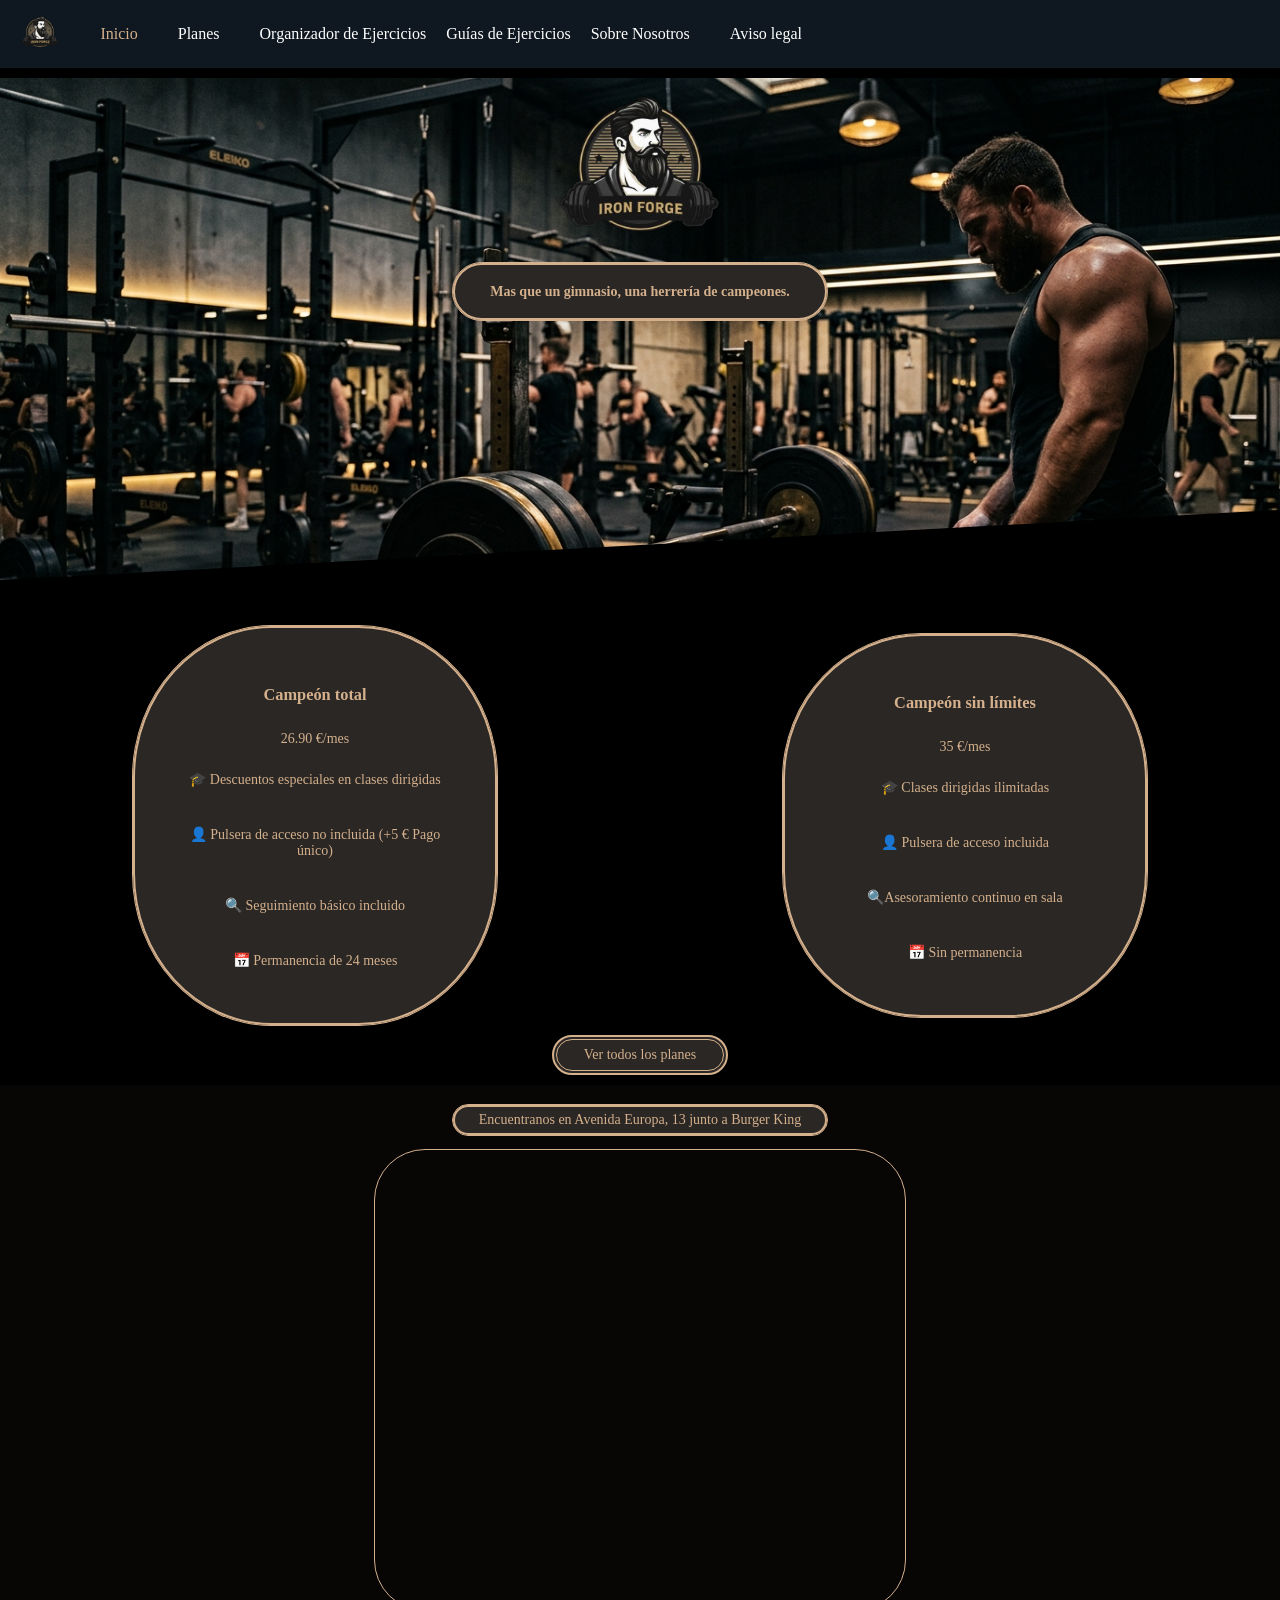
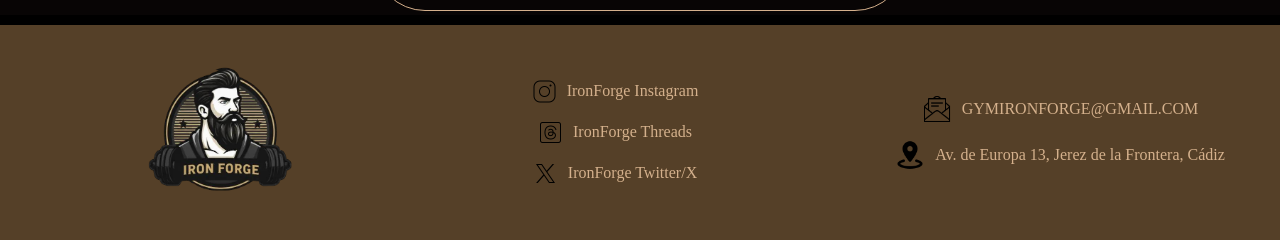
<file: index.html>
<!DOCTYPE html>
<html>
  <head>
    <meta charset="UTF-8">
    <title>Redirigiendo...</title>
    <meta http-equiv="refresh" content="0; url='PF/Home/Home.html'" />
  </head>
  <body>
    <p>Redirigiendo a la página principal... Si no carga, <a href="PF/Home/Home.html">haz clic aquí</a>.</p>
  </body>
</html>
</file>
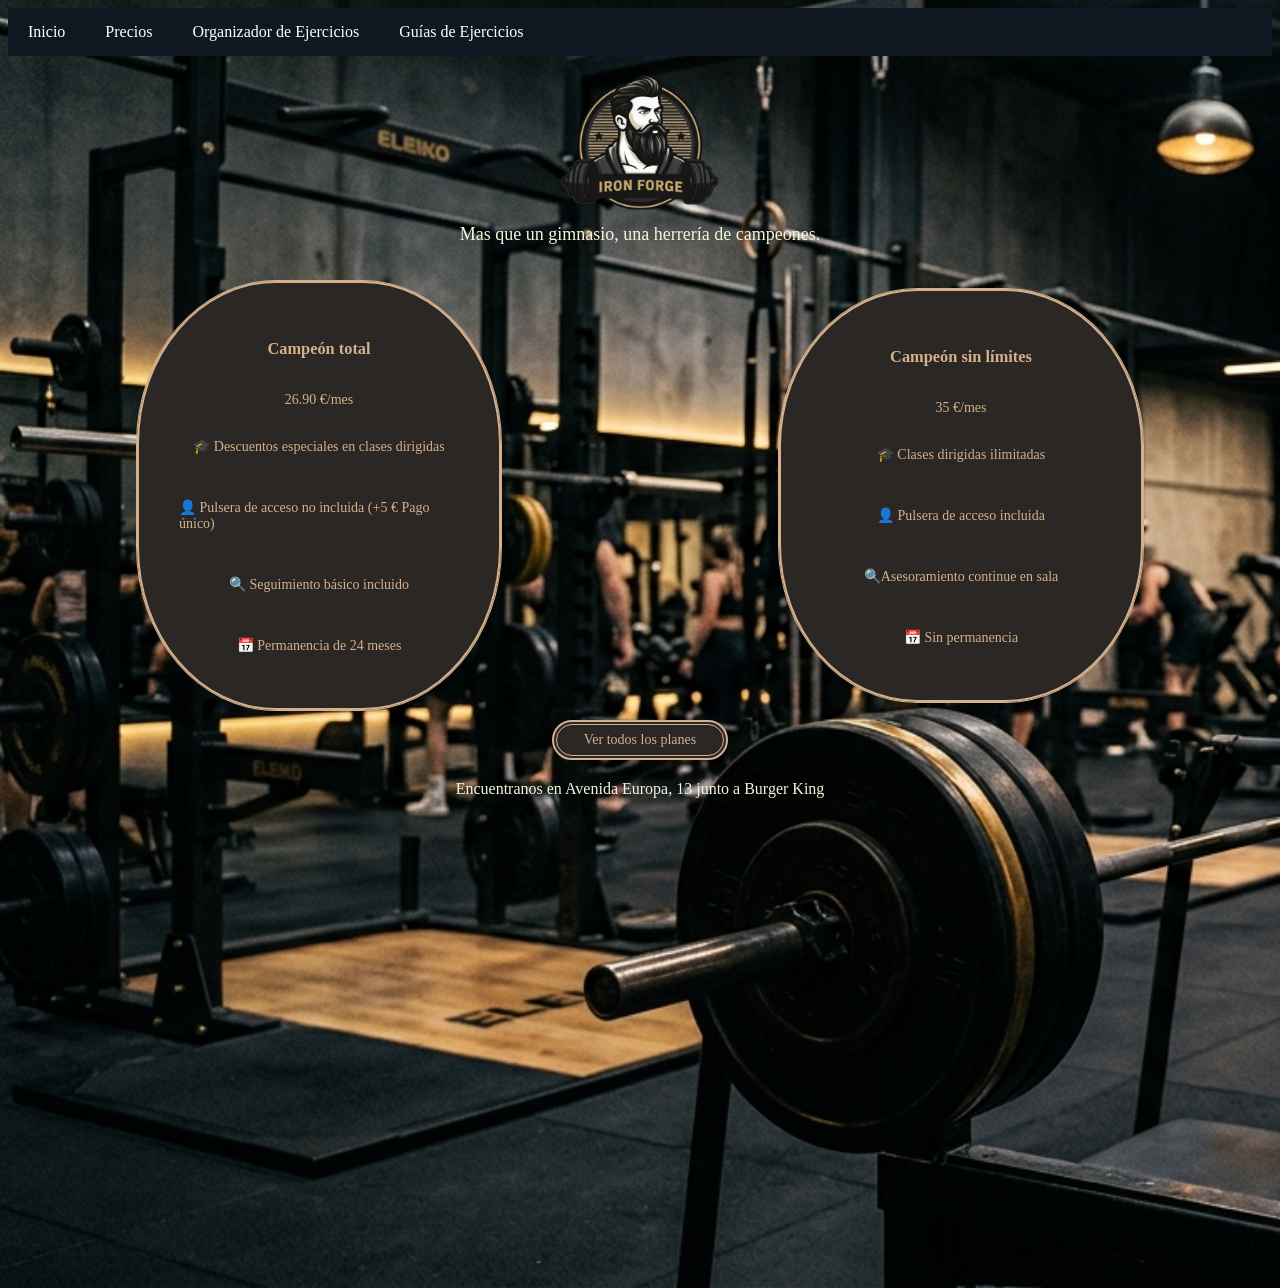
<file: PF/Home/index.html>
<!DOCTYPE html>
<html lang="en">

<head>
    <meta charset="UTF-8">
    <meta name="viewport" content="width=device-width, initial-scale=1.0">
    <title>IronForge</title>
    <link rel="stylesheet" href="index.css">
</head>
<!-- https://featnessgym.com/clubs/jerez/ esta pagina esta usada de referencia-->

<body>
    <!--Navegador principal para irte a las diferentes secciones -->
    <header>
        <nav>
            <ul>
                <li><a href="./Home.html">Inicio</a></li>
                <li><a href="./Sub/Precios/Precios.html">Precios</a></li>
                <li><a href="./Sub/Organizador/organizador.html">Organizador de Ejercicios</a></li>
                <li><a href="https://www.simplyfitness.com/es/pages/workout-exercise-guides" target="_blank">Guías de
                        Ejercicios</a>
                    <ul>
                        <li><a href="https://www.simplyfitness.com/es/pages/chest-exercise-guides"
                                target="_blank">Pectorales</a></li>
                        <li><a href="https://www.simplyfitness.com/es/pages/triceps-exercise-guides"
                                target="_blank">Tríceps</a></li>
                        <li><a href="https://www.simplyfitness.com/es/pages/calves-exercise-guides"
                                target="_blank">Gemelos</a></li>
                        <li><a href="https://www.simplyfitness.com/es/pages/back-exercise-guides"
                                target="_blank">Espalda</a></li>
                        <li><a href="https://www.simplyfitness.com/es/pages/biceps-exercise-guides"
                                target="_blank">Bíceps</a></li>
                        <li><a href="https://www.simplyfitness.com/es/pages/abdominals-exercise-guides"
                                target="_blank">Abdominales</a>
                        </li>
                        <li><a href="https://www.simplyfitness.com/es/pages/shoulders-exercise-guides"
                                target="_blank">Hombros</a></li>
                        <li><a href="https://www.simplyfitness.com/es/pages/legs-exercise-guides"
                                target="_blank">Piernas</a></li>
                    </ul>
                </li>
            </ul>
        </nav>
    </header>
    <!-- Contendor del Logo -->
    <div class="logo">
        <img src="./ImagenesHome/logo-Photoroom.png" height="175" />
    </div>
    <!-- Contenedor Lema-->
    <div class="lema">
        <p class="logan">Mas que un gimnasio, una herrería de campeones.</p>
    </div>

    <!-- La parte de cuotas, precios y esas cosas (Mover a otro documento, dejar hasta no se haya creado el otro)-->
    <div class="globos">
        <div class="precios1">
            <h3>Campeón total</h3>

            <br>

            <span class="precio1">26.90 €/mes</span>

            <br>

            <p>
                🎓 Descuentos especiales en clases dirigidas
            </p>

            <br>

            <p>
                👤 Pulsera de acceso no incluida (+5 € Pago único)
            </p>

            <br>

            <p>🔍 Seguimiento básico incluido</p>

            <br>

            <p>
                📅 Permanencia de 24 meses
            </p>
        </div>
        <div class="precios2">
            <h3>Campeón sin límites</h3>

            <br>

            <span class="precio2">35 €/mes</span>
            <br>

            <p>
                🎓 Clases dirigidas ilimitadas
            </p>

            <br>

            <p class="de">
                👤 Pulsera de acceso incluida
            </p>

            <br>

            <p>
                🔍Asesoramiento continue en sala
            </p>

            <br>

            <p>
                📅 Sin permanencia
            </p>
        </div>
    </div>
    <!-- Boton para ver todos los planes (seria necesarios una pagina nueva que tenga todos los 
     planes basicamente ademas de los mensuales algunos anuales y alguno de estudiante o asi)-->
    <a href="./Sub/Precios/Precios.html"><button class="tod">Ver todos los planes</button></a>

    <!-- -->

    <!--Donde encontrarnos en la parte inferior-->
    <p class="tdireccion">Encuentranos en Avenida Europa, 13 junto a Burger King</p>
    <iframe
        src="https://www.google.com/maps/embed?pb=!1m18!1m12!1m3!1d1599.5194918271054!2d-6.115648821350099!3d36.69760110352946!2m3!1f0!2f0!3f0!3m2!1i1024!2i768!4f13.1!3m3!1m2!1s0xd0dc6d8f9af3839%3A0xc2dec48a42698b2!2sAv.%20de%20Europa%2C%2013%2C%2011405%20Jerez%20de%20la%20Frontera%2C%20C%C3%A1diz!5e0!3m2!1ses!2ses!4v1769718222195!5m2!1ses!2ses"
        width="600" height="450" style="border:0;" allowfullscreen="" loading="lazy"
        referrerpolicy="no-referrer-when-downgrade"></iframe>
</body>

</html>
</file>
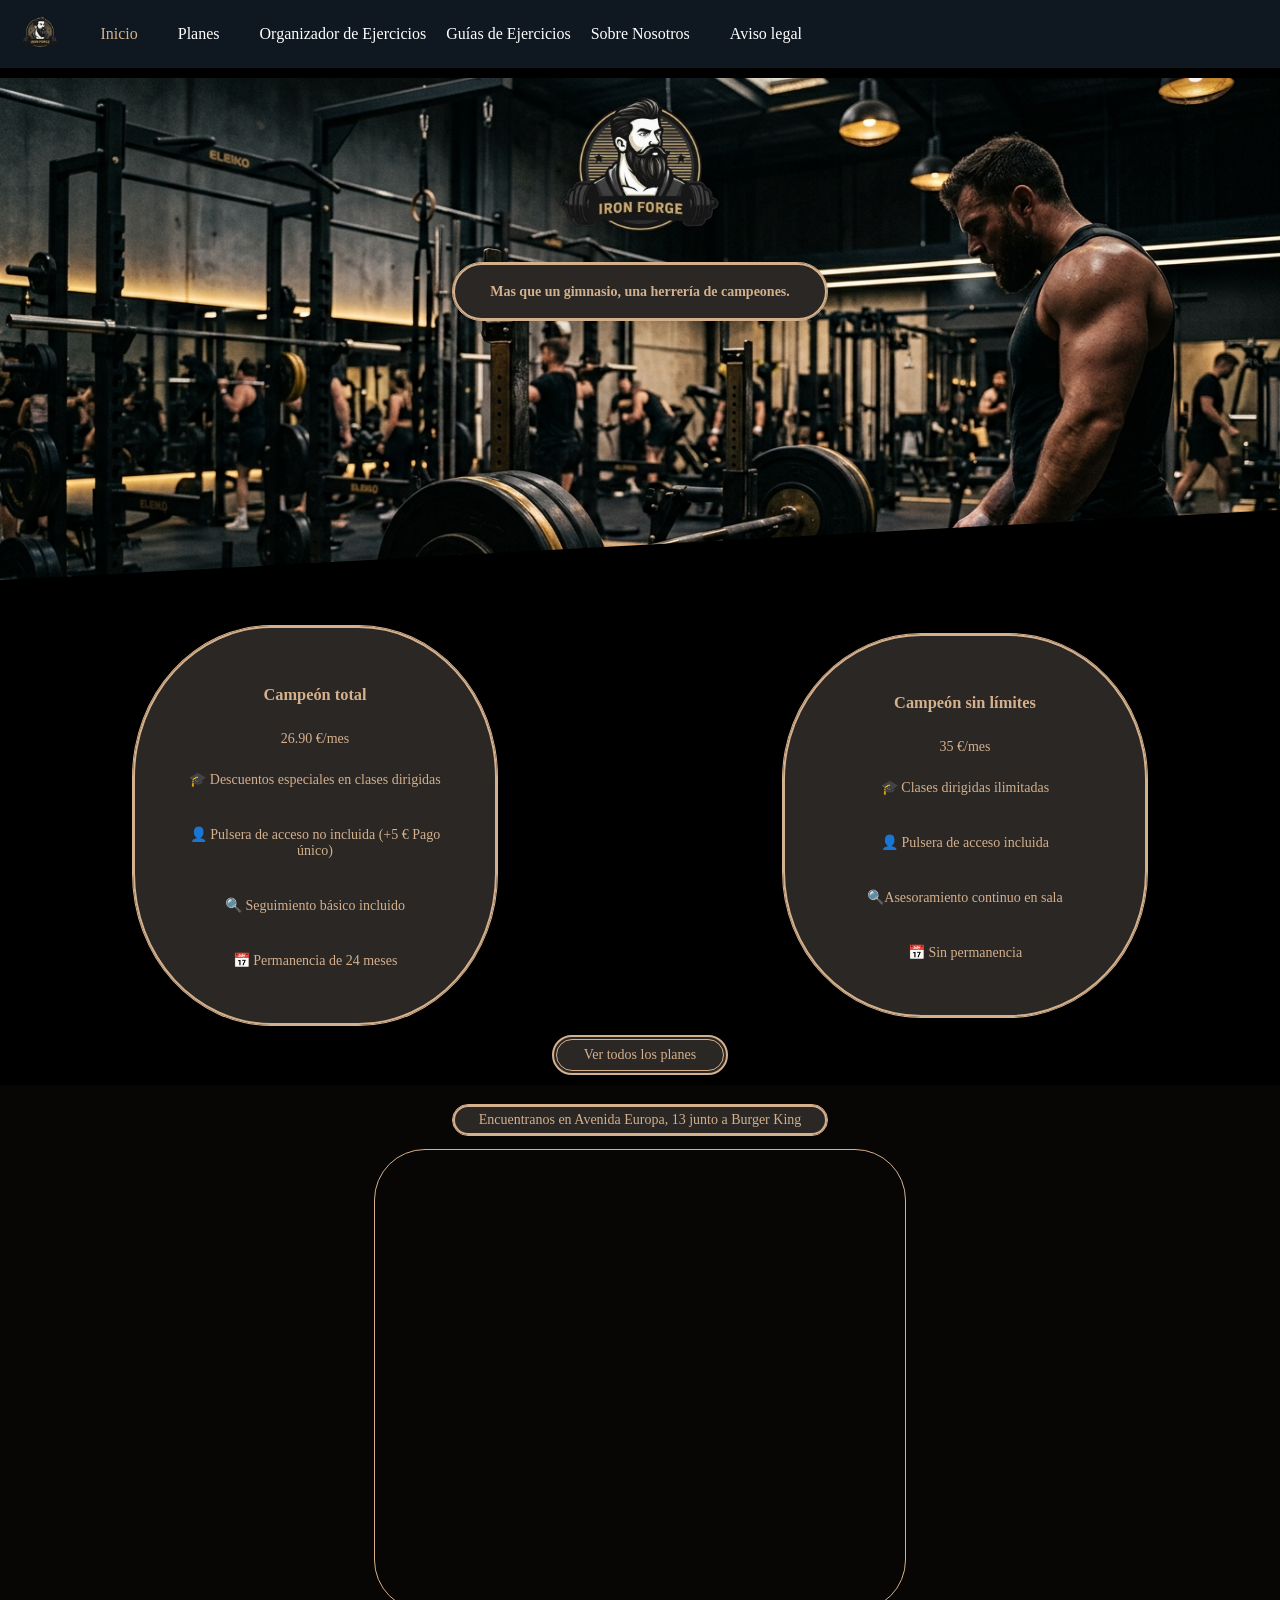
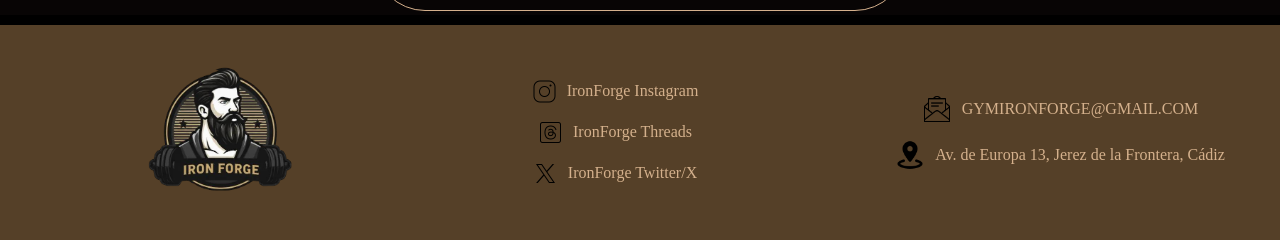
<file: PF/Home/Home.html>
<!DOCTYPE html>
<html lang="en">

<head>
    <meta charset="UTF-8">
    <meta name="viewport" content="width=device-width, initial-scale=1.0">
    <title>Empieza por solo 19.90€/mes | IronForge</title>
    <!--Con esto debe funcionar el tipico loguito que se ve a la izq en la pestaña-->
    <link rel="icon" type="image/png" href="./ImagenesHome/logo-Photoroom.png">
    <link rel="stylesheet" href="Home.css">
</head>

<body>
    <!--Navegador principal para irte a las diferentes secciones -->
    <header>
        <nav>
            <a href="./Home.html" class="home">
                <img src="./ImagenesHome/logo-Photoroom.png" alt="logo" class="navlogo">
            </a>
            <ul>
                <li class="actual"><a href="./Home.html">Inicio</a></li>
                <li><a href="./Sub/Precios/Planes.html">Planes</a></li>
                <li><a href="./Sub/Organizador/organizador.html">Organizador de Ejercicios</a></li>
                <li class="guia">Guías de Ejercicios
                    <ul>
                        <li><a href="https://www.simplyfitness.com/es/pages/workout-exercise-guides"
                                target="_blank">Todos los
                                Ejercicios</a></li>
                        <li><a href="https://www.simplyfitness.com/es/pages/chest-exercise-guides"
                                target="_blank">Pectorales</a></li>
                        <li><a href="https://www.simplyfitness.com/es/pages/triceps-exercise-guides"
                                target="_blank">Tríceps</a></li>
                        <li><a href="https://www.simplyfitness.com/es/pages/calves-exercise-guides"
                                target="_blank">Gemelos</a></li>
                        <li><a href="https://www.simplyfitness.com/es/pages/back-exercise-guides"
                                target="_blank">Espalda</a></li>
                        <li><a href="https://www.simplyfitness.com/es/pages/biceps-exercise-guides"
                                target="_blank">Bíceps</a></li>
                        <li><a href="https://www.simplyfitness.com/es/pages/abdominals-exercise-guides"
                                target="_blank">Abdominales</a>
                        </li>
                        <li><a href="https://www.simplyfitness.com/es/pages/shoulders-exercise-guides"
                                target="_blank">Hombros</a></li>
                        <li><a href="https://www.simplyfitness.com/es/pages/legs-exercise-guides"
                                target="_blank">Piernas</a></li>
                    </ul>
                </li>
                <li><a href="./Sub/QuienesSomos/Ser.html">Sobre Nosotros</a></li>
                <li><a href="../Home/Sub/AvisoLeg/Aviso.html">Aviso legal</a></li>
            </ul>
        </nav>
    </header>
    <div class="conjunto1">
        <!-- Contendor del Logo -->
        <div class="logo">
            <img src="./ImagenesHome/logo-Photoroom.png" height="175" alt="LogoGimnasio" />
        </div>
        <!-- Contenedor Lema-->
        <div class="lema">
            <h4>Mas que un gimnasio, una herrería de campeones.</h4>
        </div>
    </div>

    <!-- La parte de cuotas, precios y esas cosas (Mover a otro documento, dejar hasta no se haya creado el otro)-->
    <div class="globos">
        <div class="precios1">
            <h3>Campeón total</h3>

            <span>26.90 €/mes</span>

            <p>
                🎓 Descuentos especiales en clases dirigidas
            </p>

            <p>
                👤 Pulsera de acceso no incluida (+5 € Pago único)
            </p>

            <p>🔍 Seguimiento básico incluido</p>


            <p>
                📅 Permanencia de 24 meses
            </p>
        </div>
        <div class="precios2">
            <h3>Campeón sin límites</h3>

            <span>35 €/mes</span>

            <p>
                🎓 Clases dirigidas ilimitadas
            </p>

            <p>
                👤 Pulsera de acceso incluida
            </p>

            <p>
                🔍Asesoramiento continuo en sala
            </p>

            <p>
                📅 Sin permanencia
            </p>
        </div>
    </div>
    <!-- Boton para ver todos los planes (seria necesarios una pagina nueva que tenga todos los 
     planes basicamente ademas de los mensuales algunos anuales y alguno de estudiante o asi)-->
    <a href="./Sub/Precios/Planes.html"><button class="tod">Ver todos los planes</button></a>

    <!--Donde encontrarnos en la parte inferior-->
    <div class="conjunto2">
        <p class="tdireccion">Encuentranos en Avenida Europa, 13 junto a Burger King</p>
        <iframe
            src="https://www.google.com/maps/embed?pb=!1m18!1m12!1m3!1d1599.5194918271054!2d-6.115648821350099!3d36.69760110352946!2m3!1f0!2f0!3f0!3m2!1i1024!2i768!4f13.1!3m3!1m2!1s0xd0dc6d8f9af3839%3A0xc2dec48a42698b2!2sAv.%20de%20Europa%2C%2013%2C%2011405%20Jerez%20de%20la%20Frontera%2C%20C%C3%A1diz!5e0!3m2!1ses!2ses!4v1769718222195!5m2!1ses!2ses"
            width="600" height="450" style="border:0;" allowfullscreen="" loading="lazy"
            referrerpolicy="no-referrer-when-downgrade"></iframe>
    </div>

    <footer>
        <div class="izquierda">
            <ul>
                <li>
                    <p>
                        <img class="ft" src="./ImagenesHome/logo-Photoroom.png" alt width="159" height="159">
                    </p>
                </li>
            </ul>
        </div>
        <div class="medio">
            <ul>
                <li>
                    <p><img src="./ImagenesHome/IG.png"><a href="https://www.instagram.com/gymironforge/?hl=es"
                            target="_blank">IronForge Instagram</a></p>
                </li>
                <li>
                    <p><img src="./ImagenesHome/TH.png"><a href="https://www.threads.com/@gymironforge" target="_blank">
                            IronForge Threads</a></p>
                </li>
                <li>
                    <p><img src="./ImagenesHome/X.png"><a href="https://x.com/IronForgeGym_" target="_blank">IronForge
                            Twitter/X</a></p>
                </li>
            </ul>
        </div>
        <div class="derecha">
            <ul>
                <li>
                    <p><img src="./ImagenesHome/Correo.png"><a href="mailto:gymironforge@gmail.com"
                            target="_blank">GYMIRONFORGE@GMAIL.COM</a></p>
                </li>
                <li>
                    <p><img src="./ImagenesHome/Ubi.png"><a href="https://maps.app.goo.gl/mGc1KWYCoUSp8Hak8"
                            target="_blank">Av. de Europa 13, Jerez de la Frontera, Cádiz</a></p>
                </li>
            </ul>
        </div>
    </footer>

</body>

</html>
</file>
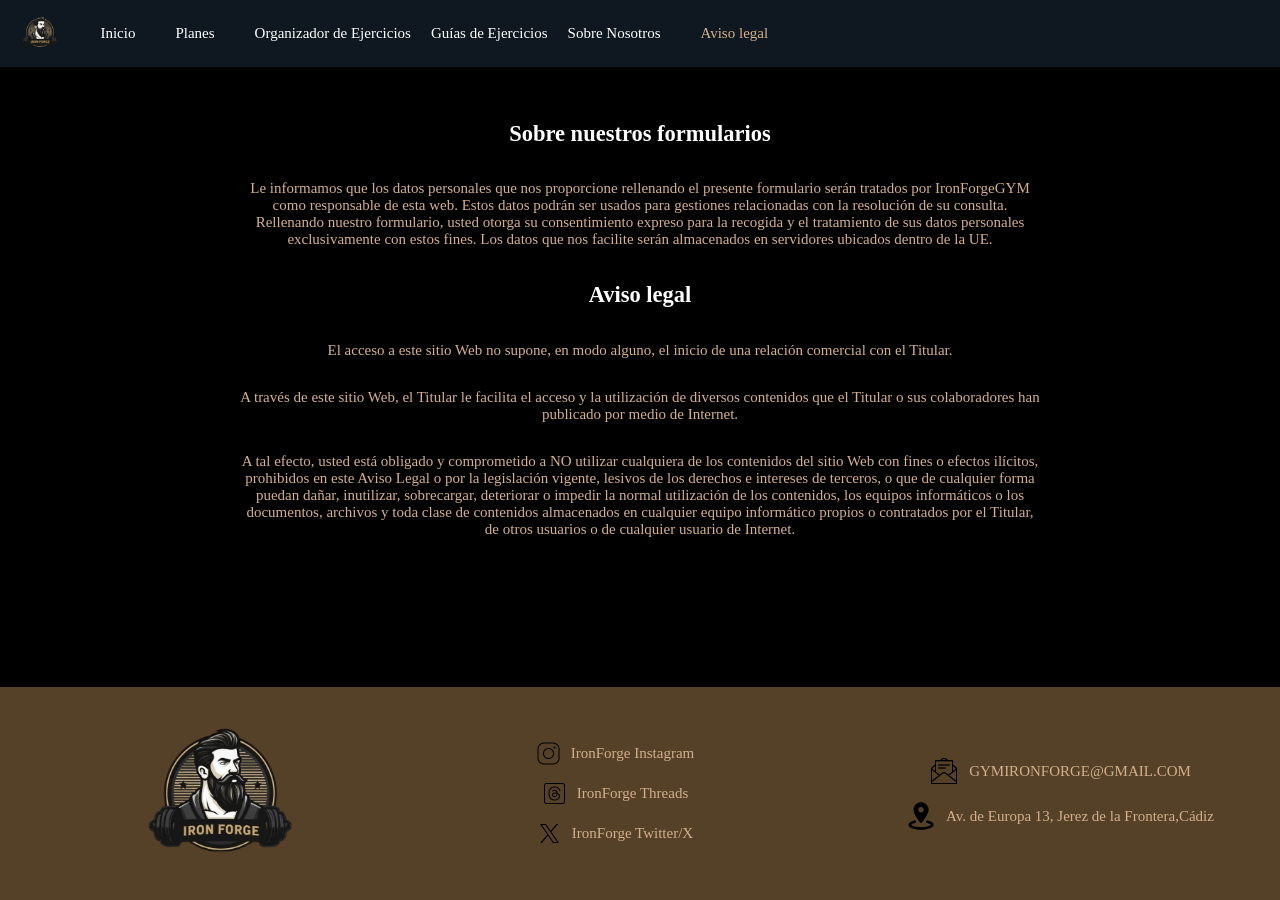
<file: PF/Home/Sub/AvisoLeg/Aviso.html>
<!DOCTYPE html>
<html lang="en">

<head>
    <meta charset="UTF-8">
    <meta name="viewport" content="width=device-width, initial-scale=1.0">
    <title>Aviso legal y Política de Privacidad | IronForge</title>
    <link rel="icon" type="image/png" href="../ImagenesHome/logo-Photoroom.png">
    <link rel="stylesheet" href="../AvisoLeg/Aviso.css">
</head>

<body>
    <header>
        <nav>
            <a href="../../Home.html" class="home">
                <img src="../ImagenesHome/logo-Photoroom.png" alt="logo" class="navlogo">
            </a>
            <ul>
                <li><a href="../../Home.html">Inicio</a></li>
                <li><a href="../Precios/Planes.html">Planes</a></li>
                <li><a href="../Organizador/organizador.html">Organizador de Ejercicios</a></li>
                <li class="guia"> Guías de Ejercicios
                    <ul>
                        <li><a href="https://www.simplyfitness.com/es/pages/workout-exercise-guides"
                                target="_blank">Todos los Ejercicios</a></li>
                        <li><a href="https://www.simplyfitness.com/es/pages/chest-exercise-guides"
                                target="_blank">Pectorales</a></li>
                        <li><a href="https://www.simplyfitness.com/es/pages/triceps-exercise-guides"
                                target="_blank">Tríceps</a></li>
                        <li><a href="https://www.simplyfitness.com/es/pages/calves-exercise-guides"
                                target="_blank">Gemelos</a></li>
                        <li><a href="https://www.simplyfitness.com/es/pages/back-exercise-guides"
                                target="_blank">Espalda</a></li>
                        <li><a href="https://www.simplyfitness.com/es/pages/biceps-exercise-guides"
                                target="_blank">Bíceps</a></li>
                        <li><a href="https://www.simplyfitness.com/es/pages/abdominals-exercise-guides"
                                target="_blank">Abdominales</a>
                        </li>
                        <li><a href="https://www.simplyfitness.com/es/pages/shoulders-exercise-guides"
                                target="_blank">Hombros</a></li>
                        <li><a href="https://www.simplyfitness.com/es/pages/legs-exercise-guides"
                                target="_blank">Piernas</a></li>
                    </ul>
                </li>
                <li><a href="../QuienesSomos/Ser.html">Sobre Nosotros</a></li>
                <li class="actual"><a href="../AvisoLeg/Aviso.html">Aviso legal</a></li>
            </ul>
        </nav>
    </header>

    <div class="Avisos">
        <h2> Sobre nuestros formularios</h2>
        <p>
            Le informamos que los datos personales que nos proporcione rellenando
            el presente formulario serán tratados por IronForgeGYM como responsable de esta web.
            Estos datos podrán ser usados para gestiones relacionadas con la resolución de su consulta.
            Rellenando nuestro formulario, usted otorga su consentimiento expreso para la
            recogida y el tratamiento de sus datos personales exclusivamente con estos fines.
            Los datos que nos facilite serán almacenados en servidores ubicados dentro de la UE.
        </p>
        <h2>Aviso legal</h2>
        <p>
            El acceso a este sitio Web no supone, en modo alguno, el inicio de una relación comercial con el Titular.
        </p>
        <p>
            A través de este sitio Web, el Titular le facilita el acceso y la utilización de diversos contenidos que el
            Titular o sus colaboradores han publicado por medio de Internet.
        </p>
        <p>
            A tal efecto, usted está obligado y comprometido a NO utilizar cualquiera de los contenidos del sitio Web
            con fines o efectos ilícitos, prohibidos en este Aviso Legal o por la legislación vigente,
            lesivos de los derechos e intereses de terceros, o que de cualquier forma puedan dañar, inutilizar,
            sobrecargar, deteriorar o impedir la normal utilización de los contenidos, los equipos informáticos
            o los documentos, archivos y toda clase de contenidos almacenados en cualquier equipo informático propios o
            contratados por el Titular, de otros usuarios o de cualquier usuario de Internet.
        </p>
    </div>

    <footer>
        <div class="izquierda">
            <ul>
                <li>
                    <p>
                        <img class="ft" src="../../ImagenesHome/logo-Photoroom.png" alt width="159" height="159">
                    </p>
                </li>
            </ul>
        </div>
        <div class="medio">
            <ul>
                <li>
                    <p><img src="../../ImagenesHome/IG.png"><a href="https://www.instagram.com/gymironforge/?hl=es"
                            target="_blank">IronForge Instagram</a></p>
                </li>
                <li>
                    <p><img src="../../ImagenesHome/TH.png"><a href="https://www.threads.com/@gymironforge"
                            target="_blank">
                            IronForge Threads</a></p>
                </li>
                <li>
                    <p><img src="../../ImagenesHome/X.png"><a href="https://x.com/IronForgeGym_"
                            target="_blank">IronForge Twitter/X</a></p>
                </li>
            </ul>
        </div>
        <div class="derecha">
            <ul>
                <li>
                    <p><img src="../../ImagenesHome/Correo.png"><a href="mailto:gymironforge@gmail.com"
                            target="_blank">GYMIRONFORGE@GMAIL.COM</a></p>
                </li>
                <li>
                    <p><img src="../../ImagenesHome/Ubi.png"><a href="https://maps.app.goo.gl/mGc1KWYCoUSp8Hak8"
                            target="_blank">
                            Av. de Europa 13, Jerez de la Frontera,Cádiz</a></p>
                </li>
            </ul>
        </div>
    </footer>

</body>

</html>
</file>
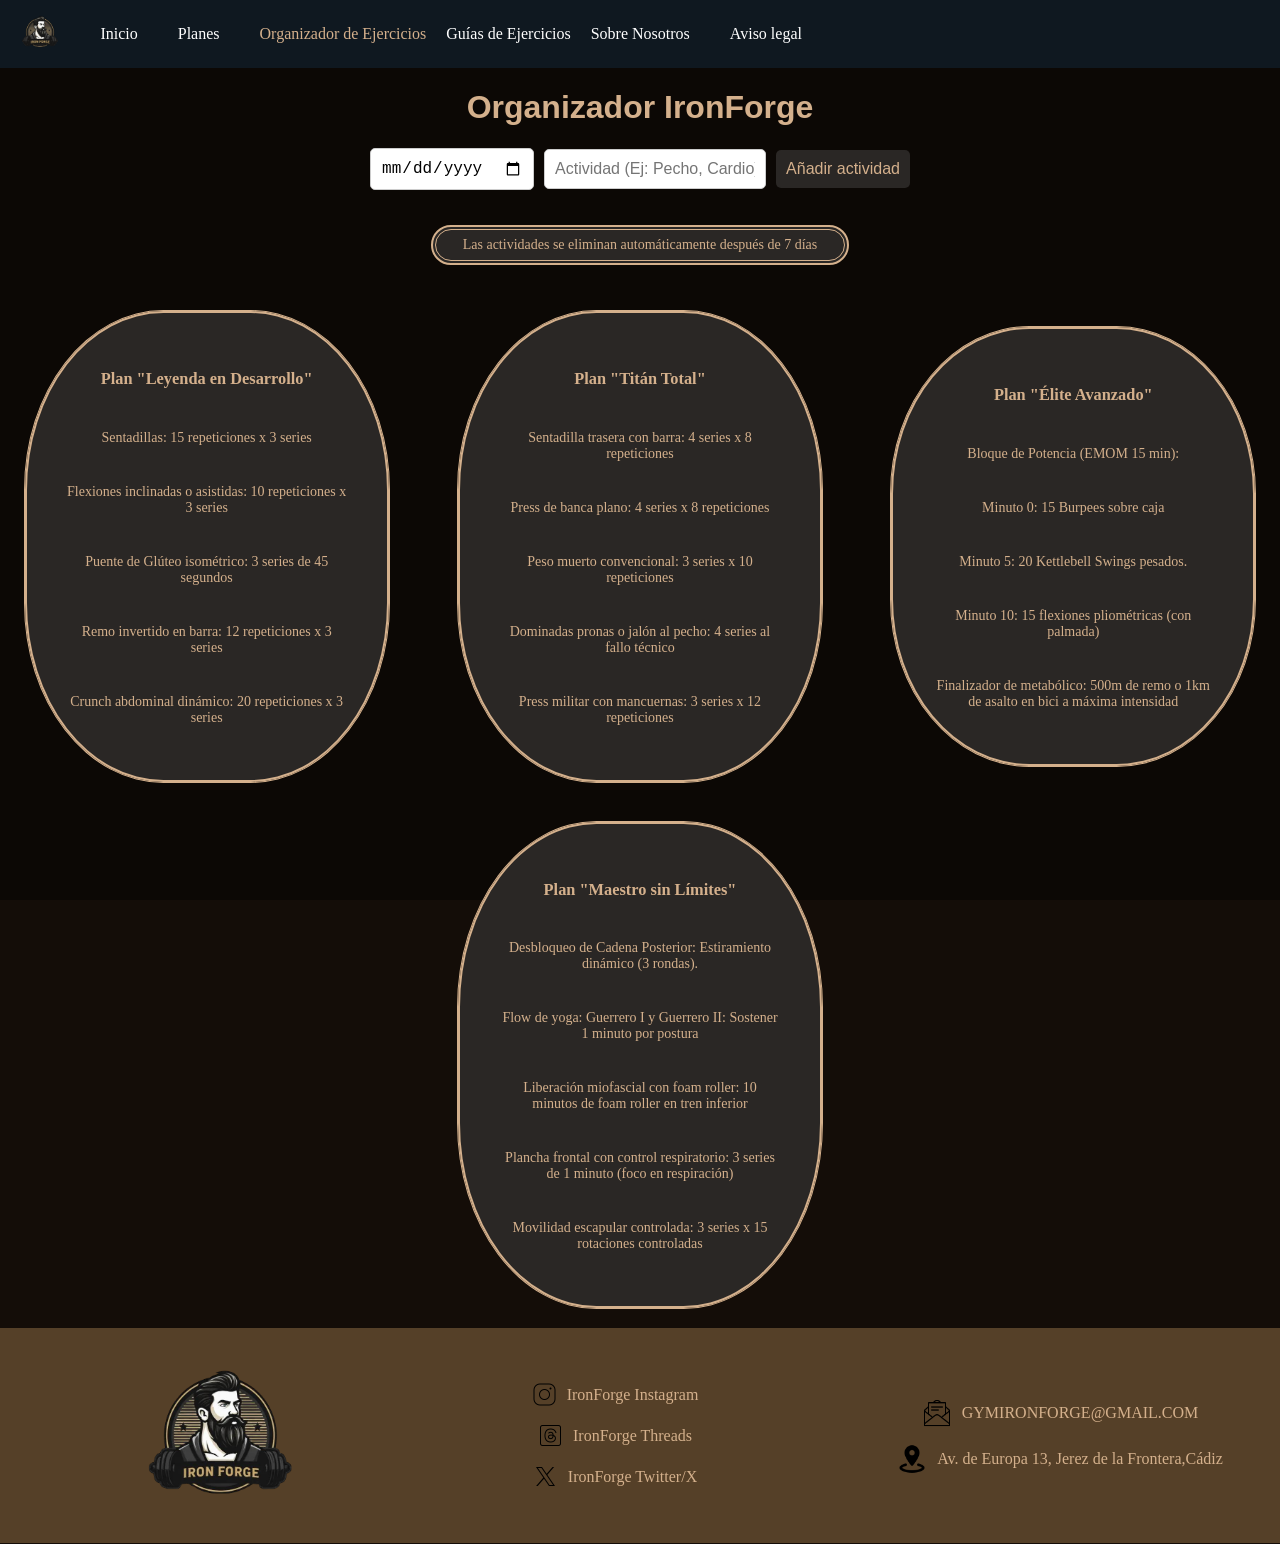
<file: PF/Home/Sub/Organizador/organizador.html>
<!DOCTYPE html>

<head>
        <meta charset="UTF-8">
        <meta name="viewport" content="width=device-width, initial-scale=1.0">
        <title>Organizador de Ejercicios | IronForge</title>
        <!--Con esto debe funcionar el tipico loguito que se ve a la izq en la pestaña-->
        <link rel="icon" type="image/png" href="../ImagenesHome/logo-Photoroom.png">
        <link rel="stylesheet" href="./organizador.css">
</head>

<body>
        <header>
                <nav>
                        <a href="../../Home.html" class="home">
                                <img src="../ImagenesHome/logo-Photoroom.png" alt="logo" class="navlogo">
                        </a>
                        <ul>
                                <li><a href="../../Home.html">Inicio</a></li>
                                <li><a href="../Precios/Planes.html">Planes</a></li>
                                <li class="actual"><a href="../Organizador/organizador.html">Organizador de
                                                Ejercicios</a></li>
                                <li class="guia">Guías de Ejercicios
                                        <ul>
                                                <li><a href="https://www.simplyfitness.com/es/pages/workout-exercise-guides"
                                                                target="_blank">Todos los
                                                                Ejercicios</a></li>
                                                <li><a href="https://www.simplyfitness.com/es/pages/chest-exercise-guides"
                                                                target="_blank">Pectorales</a></li>
                                                <li><a href="https://www.simplyfitness.com/es/pages/triceps-exercise-guides"
                                                                target="_blank">Tríceps</a></li>
                                                <li><a href="https://www.simplyfitness.com/es/pages/calves-exercise-guides"
                                                                target="_blank">Gemelos</a></li>
                                                <li><a href="https://www.simplyfitness.com/es/pages/back-exercise-guides"
                                                                target="_blank">Espalda</a></li>
                                                <li><a href="https://www.simplyfitness.com/es/pages/biceps-exercise-guides"
                                                                target="_blank">Bíceps</a></li>
                                                <li><a href="https://www.simplyfitness.com/es/pages/abdominals-exercise-guides"
                                                                target="_blank">Abdominales</a>
                                                </li>
                                                <li><a href="https://www.simplyfitness.com/es/pages/shoulders-exercise-guides"
                                                                target="_blank">Hombros</a></li>
                                                <li><a href="https://www.simplyfitness.com/es/pages/legs-exercise-guides"
                                                                target="_blank">Piernas</a></li>
                                        </ul>
                                </li>
                                <li><a href="../../Sub/QuienesSomos/Ser.html">Sobre Nosotros</a></li>
                                <li><a href="../AvisoLeg/Aviso.html">Aviso legal</a></li>


                        </ul>
                </nav>
        </header>
        <div class="container">
                <h1> Organizador IronForge</h1>

                <div class="controls">
                        <input type="date" id="date">
                        <input type="text" id="activity" placeholder="Actividad (Ej: Pecho, Cardio)">
                        <button onclick="addActivity()">Añadir actividad</button>
                </div>

                <div class="calendar" id="calendar"></div>
        </div>
        <p id="aviso">
                Las actividades se eliminan automáticamente después de 7 días
        </p>
        <script src="organizador.js">
        </script>

        <div class="planestodos">
                <div class="plan1">
                        <h3>Plan "Leyenda en Desarrollo"</h3>

                        <p>Sentadillas: 15 repeticiones x 3 series</p>

                        <p>Flexiones inclinadas o asistidas: 10 repeticiones x 3 series</p>

                        <p>Puente de Glúteo isométrico: 3 series de 45 segundos</p>

                        <p>Remo invertido en barra: 12 repeticiones x 3 series</p>

                        <p>Crunch abdominal dinámico: 20 repeticiones x 3 series</p>
                </div>
                <div class="plan2">
                        <h3>Plan "Titán Total"</h3>

                        <p>Sentadilla trasera con barra: 4 series x 8 repeticiones</p>

                        <p>Press de banca plano: 4 series x 8 repeticiones</p>

                        <p>Peso muerto convencional: 3 series x 10 repeticiones</p>

                        <p>Dominadas pronas o jalón al pecho: 4 series al fallo técnico</p>

                        <p>Press militar con mancuernas: 3 series x 12 repeticiones</p>
                </div>
                <div class="plan3">
                        <h3>Plan "Élite Avanzado"</h3>

                        <p>Bloque de Potencia (EMOM 15 min):</p>

                        <p>Minuto 0: 15 Burpees sobre caja</p>

                        <p>Minuto 5: 20 Kettlebell Swings pesados.</p>

                        <p>Minuto 10: 15 flexiones pliométricas (con palmada)</p>

                        <p>Finalizador de metabólico: 500m de remo o 1km de
                                asalto en bici a máxima intensidad</p>
                </div>
                <div class="plan4">
                        <h3>Plan "Maestro sin Límites"</h3>

                        <p>Desbloqueo de Cadena Posterior: Estiramiento dinámico (3 rondas).</p>

                        <p>Flow de yoga: Guerrero I y Guerrero II: Sostener 1 minuto por postura</p>

                        <p>Liberación miofascial con foam roller: 10 minutos de foam roller en tren inferior</p>

                        <p>Plancha frontal con control respiratorio: 3 series de 1 minuto (foco en respiración)</p>

                        <p>Movilidad escapular controlada: 3 series x 15 rotaciones controladas</p>

                </div>

        </div>

        <footer>
                <div class="izquierda">
                        <ul>
                                <li>
                                        <p>
                                                <img class="ft" src="../../ImagenesHome/logo-Photoroom.png" alt
                                                        width="159" height="159">
                                        </p>
                                </li>
                        </ul>
                </div>
                <div class="medio">
                        <ul>
                                <li>
                                        <p><img src="../../ImagenesHome/IG.png"><a
                                                        href="https://www.instagram.com/gymironforge/?hl=es"
                                                        target="_blank">IronForge Instagram</a></p>
                                </li>
                                <li>
                                        <p><img src="../../ImagenesHome/TH.png"><a
                                                        href="https://www.threads.com/@gymironforge" target="_blank">
                                                        IronForge Threads</a></p>
                                </li>
                                <li>
                                        <p><img src="../../ImagenesHome/X.png"><a href="https://x.com/IronForgeGym_"
                                                        target="_blank">IronForge Twitter/X</a></p>
                                </li>
                        </ul>
                </div>
                <div class="derecha">
                        <ul>
                                <li>
                                        <p><img src="../../ImagenesHome/Correo.png"><a
                                                        href="mailto:gymironforge@gmail.com"
                                                        target="_blank">GYMIRONFORGE@GMAIL.COM</a></p>
                                </li>
                                <li>
                                        <p><img src="../../ImagenesHome/Ubi.png"><a
                                                        href="https://maps.app.goo.gl/mGc1KWYCoUSp8Hak8"
                                                        target="_blank">
                                                        Av. de Europa 13, Jerez de la Frontera,Cádiz</a></p>
                                </li>
                        </ul>
                </div>
        </footer>
</body>

</html>
</file>
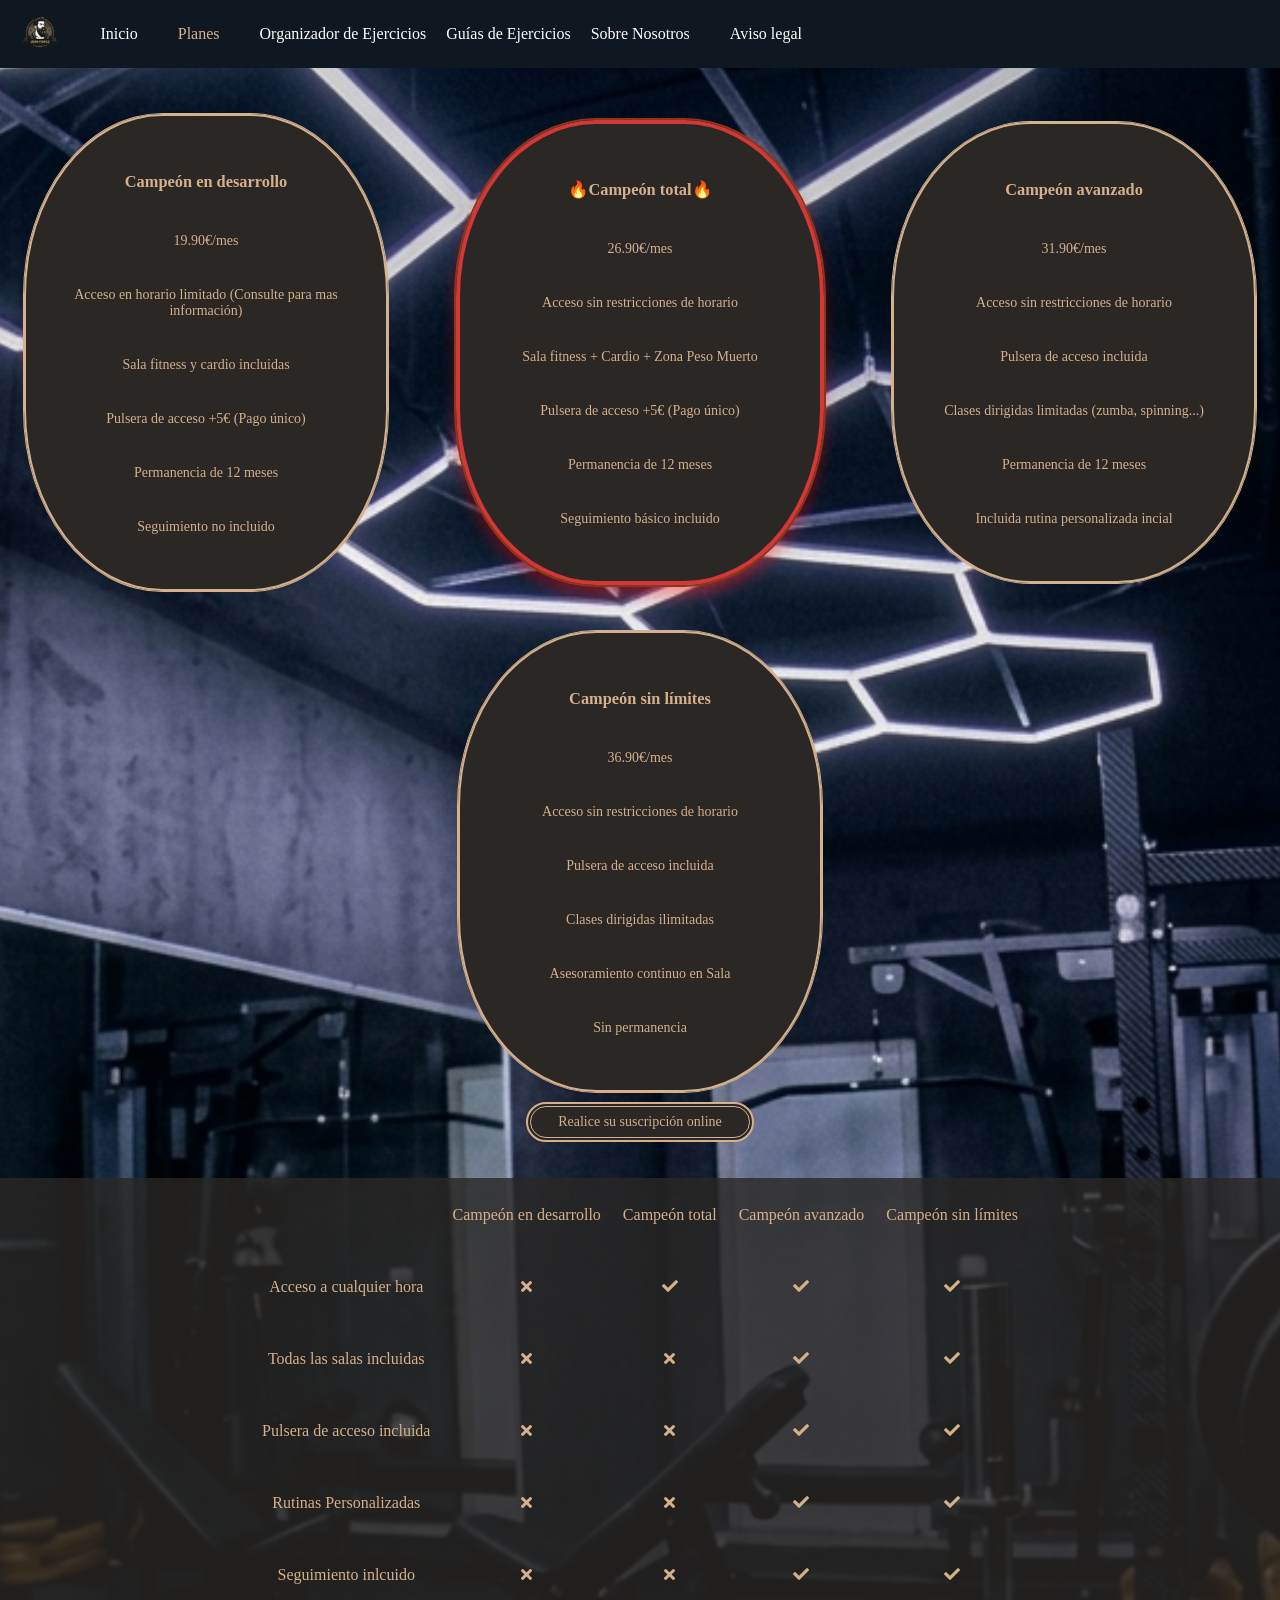
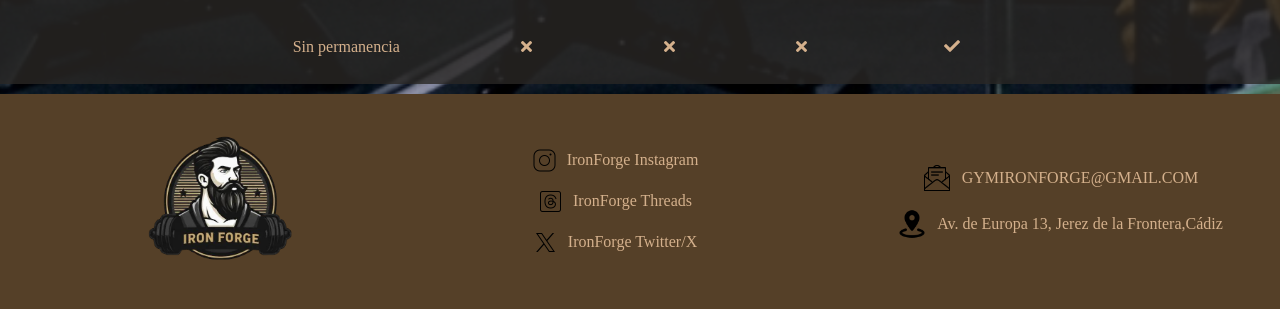
<file: PF/Home/Sub/Precios/Planes.html>
<!DOCTYPE html>
<html lang="en">

<head>
        <meta charset="UTF-8">
        <meta name="viewport" content="width=device-width, initial-scale=1.0">
        <title>Descubre nuestros planes | IronForge</title>
        <!--Con esto debe funcionar el tipico loguito que se ve a la izq en la pestaña-->
        <link rel="icon" type="image/png" href="../ImagenesHome/logo-Photoroom.png">
        <link rel="stylesheet" href="./Planes.css">
        <!--Importamos una librería externa de fontawesome para uso de iconos svg-->
        <link rel="stylesheet" href="https://cdnjs.cloudflare.com/ajax/libs/font-awesome/5.15.4/css/all.min.css"
                integrity="sha512-1ycn6IcaQQ40/MKBW2W4Rhis/DbILU74C1vSrLJxCq57o941Ym01SwNsOMqvEBFlcgUa6xLiPY/NS5R+E6ztJQ=="
                crossorigin="anonymous" referrerpolicy="no-referrer" />
</head>

<body>
        <!--Navegador principal para irte a las diferentes secciones -->
        <header>
                <nav>
                        <a href="../../Home.html" class="home">
                                <img src="../ImagenesHome/logo-Photoroom.png" alt="logo" class="navlogo">
                        </a>
                        <ul>
                                <li><a href="../../Home.html">Inicio</a></li>
                                <li class="actual"><a href="../Precios/Planes.html">Planes</a></li>
                                <li><a href="../Organizador/organizador.html">Organizador de Ejercicios</a></li>
                                <li class="guia"> Guías de Ejercicios
                                        <ul>
                                                <li><a href="https://www.simplyfitness.com/es/pages/workout-exercise-guides"
                                                                target="_blank">Todos los Ejercicios</a></li>
                                                <li><a href="https://www.simplyfitness.com/es/pages/chest-exercise-guides"
                                                                target="_blank">Pectorales</a></li>
                                                <li><a href="https://www.simplyfitness.com/es/pages/triceps-exercise-guides"
                                                                target="_blank">Tríceps</a></li>
                                                <li><a href="https://www.simplyfitness.com/es/pages/calves-exercise-guides"
                                                                target="_blank">Gemelos</a></li>
                                                <li><a href="https://www.simplyfitness.com/es/pages/back-exercise-guides"
                                                                target="_blank">Espalda</a></li>
                                                <li><a href="https://www.simplyfitness.com/es/pages/biceps-exercise-guides"
                                                                target="_blank">Bíceps</a></li>
                                                <li><a href="https://www.simplyfitness.com/es/pages/abdominals-exercise-guides"
                                                                target="_blank">Abdominales</a>
                                                </li>
                                                <li><a href="https://www.simplyfitness.com/es/pages/shoulders-exercise-guides"
                                                                target="_blank">Hombros</a></li>
                                                <li><a href="https://www.simplyfitness.com/es/pages/legs-exercise-guides"
                                                                target="_blank">Piernas</a></li>
                                        </ul>
                                </li>
                                <li><a href="../QuienesSomos/Ser.html">Sobre Nosotros</a></li>
                                <li><a href="../AvisoLeg/Aviso.html">Aviso legal</a></li>

                        </ul>
                </nav>
        </header>

        <div class="grupo1">

        </div>
        <div class="PreciosAll">
                <div class="Precios1">
                        <h3>Campeón en desarrollo</h3>

                        <p>19.90€/mes</p>

                        <p>Acceso en horario limitado (Consulte para mas información)</p>

                        <p>Sala fitness y cardio incluidas</p>

                        <p>Pulsera de acceso +5€ (Pago único)</p>

                        <p>Permanencia de 12 meses</p>

                        <p>Seguimiento no incluido</p>

                </div>
                <div class="Precios2">
                        <h3>🔥Campeón total🔥</h3>

                        <p>26.90€/mes</p>

                        <p>Acceso sin restricciones de horario</p>

                        <p>Sala fitness + Cardio + Zona Peso Muerto</p>

                        <p>Pulsera de acceso +5€ (Pago único)</p>

                        <p>Permanencia de 12 meses</p>

                        <p>Seguimiento básico incluido</p>

                </div>
                <div class="Precios3">
                        <h3>Campeón avanzado</h3>

                        <p>31.90€/mes</p>

                        <p>Acceso sin restricciones de horario</p>

                        <p>Pulsera de acceso incluida</p>

                        <p>Clases dirigidas limitadas (zumba, spinning...)</p>

                        <p>Permanencia de 12 meses</p>

                        <p>Incluida rutina personalizada incial</p>
                </div>
                <div class="Precios4">
                        <h3>Campeón sin límites</h3>

                        <p>36.90€/mes</p>

                        <p>Acceso sin restricciones de horario</p>

                        <p>Pulsera de acceso incluida</p>

                        <p>Clases dirigidas ilimitadas</p>

                        <p>Asesoramiento continuo en Sala</p>

                        <p>Sin permanencia</p>

                </div>
        </div>

        <a href="https://forms.gle/SSYKQeF1FmNNm4WJ9"><button class="tod">Realice su suscripción online</button></a>

        <br>
        <br>
        <div class="comparativa">
                <table class="tabla">
                        <tbody>
                                <tr>
                                        <td></td>
                                        <td>
                                                <p>Campeón en desarrollo</p>
                                        </td>
                                        <td>
                                                <p>Campeón total</p>
                                        </td>
                                        <td>
                                                <p>Campeón avanzado</p>
                                        </td>
                                        <td>
                                                <p>Campeón sin límites</p>
                                        </td>
                                </tr>
                                <tr>
                                        <td>
                                                <p>Acceso a cualquier hora</p>
                                        </td>
                                        <td><i class="fas fa-times"></i></td>
                                        <td><i class="fas fa-check"></i></td>
                                        <td><i class="fas fa-check"></i></td>
                                        <td><i class="fas fa-check"></i></td>
                                </tr>
                                <tr>
                                        <td>
                                                <p>Todas las salas incluidas</p>
                                        </td>
                                        <td><i class="fas fa-times"></i></td>
                                        <td><i class="fas fa-times"></i></td>
                                        <td><i class="fas fa-check"></i></td>
                                        <td><i class="fas fa-check"></i></td>
                                </tr>
                                <tr>
                                        <td>
                                                <p>Pulsera de acceso incluida</p>
                                        </td>
                                        <td><i class="fas fa-times"></i></td>
                                        <td><i class="fas fa-times"></i></td>
                                        <td><i class="fas fa-check"></i></td>
                                        <td><i class="fas fa-check"></i></td>
                                </tr>
                                <tr>
                                        <td>
                                                <p>Rutinas Personalizadas</p>
                                        </td>
                                        <td><i class="fas fa-times"></i></td>
                                        <td><i class="fas fa-times"></i></td>
                                        <td><i class="fas fa-check"></i></td>
                                        <td><i class="fas fa-check"></i></td>
                                </tr>
                                <tr>
                                        <td>
                                                <p>Seguimiento inlcuido</p>
                                        </td>
                                        <td><i class="fas fa-times"></i></td>
                                        <td><i class="fas fa-times"></i></td>
                                        <td><i class="fas fa-check"></i></td>
                                        <td><i class="fas fa-check"></i></td>
                                </tr>
                                <tr>
                                        <td>
                                                <p>Sin permanencia</p>
                                        </td>
                                        <td><i class="fas fa-times"></i></td>
                                        <td><i class="fas fa-times"></i></td>
                                        <td><i class="fas fa-times"></i></td>
                                        <td><i class="fas fa-check"></i></td>
                                </tr>
                        </tbody>
                </table>
        </div>
        <footer>
                <div class="izquierda">
                        <ul>
                                <li>
                                        <p>
                                                <img class="ft" src="../../ImagenesHome/logo-Photoroom.png" alt
                                                        width="159" height="159">
                                        </p>
                                </li>
                        </ul>
                </div>
                <div class="medio">
                        <ul>
                                <li>
                                        <p><img src="../../ImagenesHome/IG.png"><a
                                                        href="https://www.instagram.com/gymironforge/?hl=es"
                                                        target="_blank">IronForge Instagram</a></p>
                                </li>
                                <li>
                                        <p><img src="../../ImagenesHome/TH.png"><a
                                                        href="https://www.threads.com/@gymironforge" target="_blank">
                                                        IronForge Threads</a></p>
                                </li>
                                <li>
                                        <p><img src="../../ImagenesHome/X.png"><a href="https://x.com/IronForgeGym_"
                                                        target="_blank">IronForge Twitter/X</a></p>
                                </li>
                        </ul>
                </div>
                <div class="derecha">
                        <ul>
                                <li>
                                        <p><img src="../../ImagenesHome/Correo.png"><a
                                                        href="mailto:gymironforge@gmail.com"
                                                        target="_blank">GYMIRONFORGE@GMAIL.COM</a></p>
                                </li>
                                <li>
                                        <p><img src="../../ImagenesHome/Ubi.png"><a
                                                        href="https://maps.app.goo.gl/mGc1KWYCoUSp8Hak8"
                                                        target="_blank">
                                                        Av. de Europa 13, Jerez de la Frontera,Cádiz</a></p>
                                </li>
                        </ul>
                </div>
        </footer>

</body>

</html>
</file>
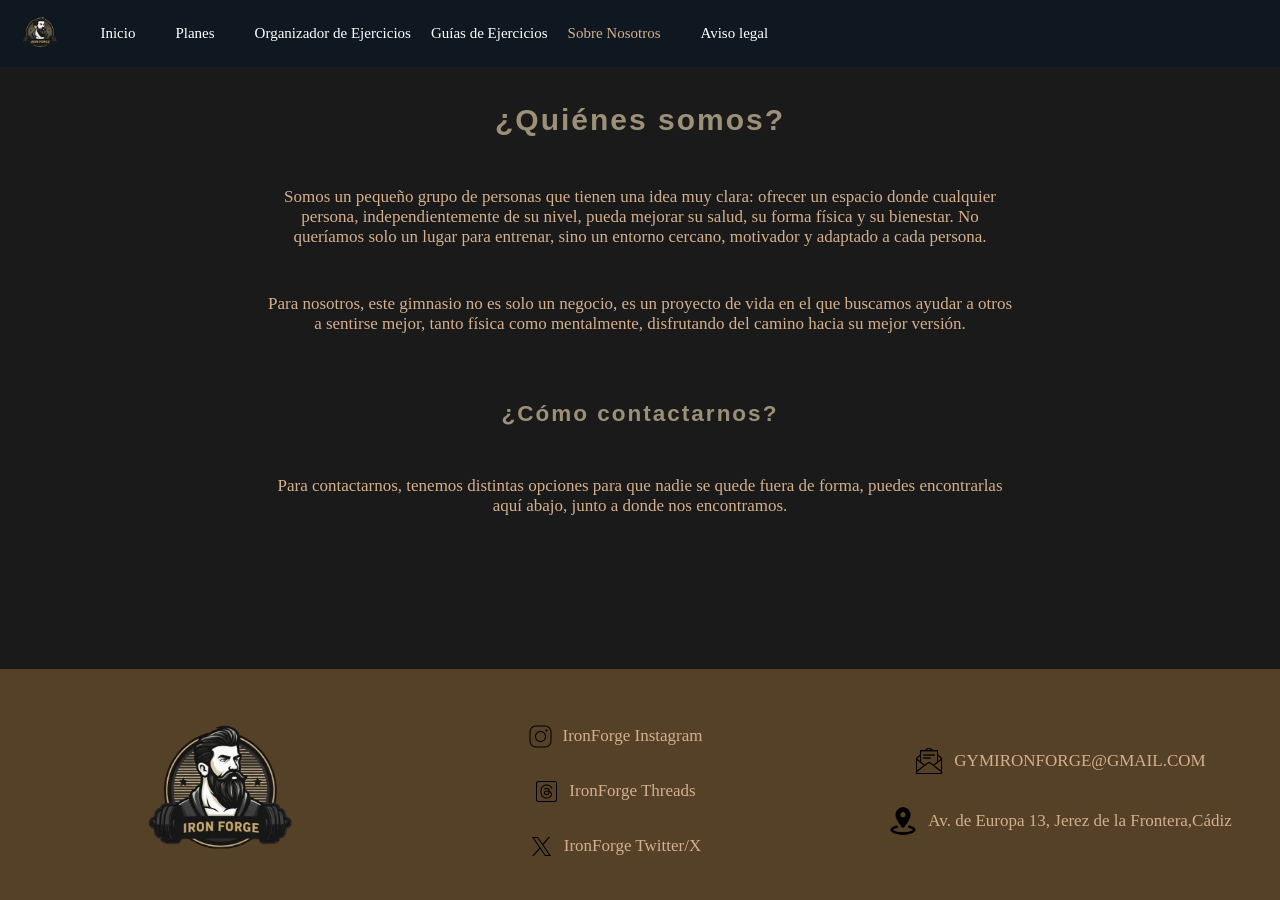
<file: PF/Home/Sub/QuienesSomos/Ser.html>
<!DOCTYPE html>
<html lang="en">

<head>
        <meta charset="UTF-8">
        <meta name="viewport" content="width=device-width, initial-scale=1.0">
        <title>¿Quiénes Somos? | IronForge</title>
        <link rel="stylesheet" href="./Ser.css">
        <link rel="icon" type="image/png" href="../ImagenesHome/logo-Photoroom.png">
</head>

<body>
        <!--Navegador principal para irte a las diferentes secciones -->
        <header>
                <nav>
                        <a href="../../Home.html" class="home">
                                <img src="../ImagenesHome/logo-Photoroom.png" alt="logo" class="navlogo">
                        </a>
                        <ul>
                                <li><a href="../../Home.html">Inicio</a></li>
                                <li><a href="../Precios/Planes.html">Planes</a></li>
                                <li><a href="../Organizador/organizador.html">Organizador de Ejercicios</a></li>
                                <li class="guia"> Guías de Ejercicios
                                        <ul>
                                                <li><a href="https://www.simplyfitness.com/es/pages/workout-exercise-guides"
                                                                target="_blank">Todos los Ejercicios</a></li>
                                                <li><a href="https://www.simplyfitness.com/es/pages/chest-exercise-guides"
                                                                target="_blank">Pectorales</a></li>
                                                <li><a href="https://www.simplyfitness.com/es/pages/triceps-exercise-guides"
                                                                target="_blank">Tríceps</a></li>
                                                <li><a href="https://www.simplyfitness.com/es/pages/calves-exercise-guides"
                                                                target="_blank">Gemelos</a></li>
                                                <li><a href="https://www.simplyfitness.com/es/pages/back-exercise-guides"
                                                                target="_blank">Espalda</a></li>
                                                <li><a href="https://www.simplyfitness.com/es/pages/biceps-exercise-guides"
                                                                target="_blank">Bíceps</a></li>
                                                <li><a href="https://www.simplyfitness.com/es/pages/abdominals-exercise-guides"
                                                                target="_blank">Abdominales</a>
                                                </li>
                                                <li><a href="https://www.simplyfitness.com/es/pages/shoulders-exercise-guides"
                                                                target="_blank">Hombros</a></li>
                                                <li><a href="https://www.simplyfitness.com/es/pages/legs-exercise-guides"
                                                                target="_blank">Piernas</a></li>
                                        </ul>
                                </li>
                                <li class="actual"><a href="../../Sub/QuienesSomos/Ser.html">Sobre Nosotros</a></li>
                                <li><a href="../AvisoLeg/Aviso.html">Aviso legal</a></li>

                        </ul>
                </nav>
        </header>

        <div class="introduccion">
                <h1>¿Quiénes somos?</h1>
                <p>
                        Somos un pequeño grupo de personas que tienen una idea muy clara: ofrecer un espacio donde
                        cualquier persona, independientemente de su nivel, pueda mejorar su salud, su forma física y su
                        bienestar. No queríamos solo un lugar para entrenar, sino un entorno cercano, motivador y
                        adaptado a cada persona.
                </p>

                <p>
                        Para nosotros, este gimnasio no es solo un negocio, es un proyecto de vida en el que buscamos
                        ayudar a otros a sentirse mejor, tanto física como mentalmente, disfrutando del camino hacia su
                        mejor versión.
                </p>
                <h2>¿Cómo contactarnos?</h2>
                <p>
                        Para contactarnos, tenemos distintas opciones para que nadie
                        se quede fuera de forma, puedes encontrarlas aquí abajo, junto
                        a donde nos encontramos.
                </p>
        </div>

        <footer>
                <div class="izquierda">
                        <ul>
                                <li>
                                        <p>
                                                <img class="ft" src="../../ImagenesHome/logo-Photoroom.png" alt
                                                        width="159" height="159">
                                        </p>
                                </li>
                        </ul>
                </div>
                <div class="medio">
                        <ul>
                                <li>
                                        <p><img src="../../ImagenesHome/IG.png"><a
                                                        href="https://www.instagram.com/gymironforge/?hl=es"
                                                        target="_blank">IronForge Instagram</a></p>
                                </li>
                                <li>
                                        <p><img src="../../ImagenesHome/TH.png"><a
                                                        href="https://www.threads.com/@gymironforge" target="_blank">
                                                        IronForge Threads</a></p>
                                </li>
                                <li>
                                        <p><img src="../../ImagenesHome/X.png"><a href="https://x.com/IronForgeGym_"
                                                        target="_blank">IronForge Twitter/X</a></p>
                                </li>
                        </ul>
                </div>
                <div class="derecha">
                        <ul>
                                <li>
                                        <p><img src="../../ImagenesHome/Correo.png"><a
                                                        href="mailto:gymironforge@gmail.com"
                                                        target="_blank">GYMIRONFORGE@GMAIL.COM</a></p>
                                </li>
                                <li>
                                        <p><img src="../../ImagenesHome/Ubi.png"><a
                                                        href="https://maps.app.goo.gl/mGc1KWYCoUSp8Hak8"
                                                        target="_blank">
                                                        Av. de Europa 13, Jerez de la Frontera,Cádiz</a></p>
                                </li>
                        </ul>
                </div>
        </footer>
</body>

</html>
</file>
<file: PF/Home/index.css>
/*Imagen de fondo*/
body {
    background-image: url(ImagenesHome/Gemini_Generated_Image_ng0t8fng0t8fng0t.png);
    background-repeat: no-repeat;
    background-size: cover;
}
.logan{
    color: rgb(245, 245, 220);
    font-size: large;
    margin-bottom: -10px;
}

.tdireccion{
    color: rgb(245, 245, 220);
    margin-top: 20px;
}
/*Enlaces sin subrayado y que pillen el color que tenga ese div o esa parte */
a {
    text-decoration: none;
    color: inherit;
}
/*Hacer que el menu vaya abajo con pantalla,*/
header{
    position: sticky; 
    top: 0;
    z-index: 1000; /*Esto es pa que si fuesen capas el menu este en la mas alta y se vea siempre*/
}
/* Crear barra navegación (Horizontal vaya) */
nav>ul {
    list-style: none;
    padding: 0;
    margin: 0;
    display: flex;
    background-color: rgb(15, 24, 32);
    align-items: stretch;
    height: 100%;
    font-family: Georgia, 'Times New Roman', Times, serif;
}

/* Menu de navegación de elementos lista*/
nav ul li {
    color: white;
    position: relative;
    list-style: none;
    display: flex;
    align-items: center;
}

/*Submenu de la guía se deberia de desplegar cuando se pasa raton*/
nav ul li ul {
    display: none;
    position: absolute;
    top: 100%;
    left: 0;
    background-color: rgb(15, 24, 32);
    min-width: 189px;
    padding: 0;
    flex-direction: column;
}

/*Que se muestre el menu de debajo guia ejercicios, y funcione como submenu cuadno pasas raton*/
nav ul li:hover>ul {
    display: flex;

}

/*Que cada uno de submenu vayan uno abajo otro*/
nav ul li ul li {
    display: block;

}

/*Que se ponga cada uno completo del submenu*/
nav ul li ul li a {
    display: block;
    padding: 10px;
    text-align: center;
}

/*Estilos de los enlaces pa que no parezcan cuadrados pequeños, se rellene entero vaya*/
nav ul li a {
    display: flex;
    align-items: center;
    justify-content: center;
    padding: 15px 20px;
    height: 100%;
    transition: background-color 0.6s;
    box-sizing: border-box;
}

/*Pa poner lo que hace cuando pasas raton encima de los enlaces*/
nav ul li a:hover {
    background-image: linear-gradient(to right, rgba(129, 108, 103), rgba(93, 77, 73));
    -webkit-background-clip: text;
    background-clip: text;
    color: transparent;
}

.logo {
    display: flex;
    justify-content: center;
}

.lema {
    display: flex;
    justify-content: center;
    margin-top: -25px;
}

.descrp {
    color: rgb(247, 204, 161);
}

.main {
    display: block;
    margin: 10px auto;
    border-radius: 20px;
    background-color: yellow;
    font-size: medium;
    align-self: center;

}

/*Boton de ver todos los planes NO TOCAR QUE HA COSTADO DEMASIADO */
.tod {
    background-color: rgb(42, 39, 37);
    color: rgb(212, 176, 140);
    font-family: Georgia, 'Times New Roman', Times, serif;
    font-size: 14px;
    border-radius: 55px;
    padding: 10px 30px;
    border: 2px solid rgb(212, 176, 140);
    outline: 1px solid rgb(212, 176, 140);
    outline-offset: -5px;
    display: flex;
    align-items: center;
    border-style: double;
    margin: 0 auto;
    width: fit-content;
    cursor: pointer;
}

/*Antiguo 
.tod {
    border-radius: 20px;
    background-color: seagreen;
    display: block;
    margin: 10px auto;
}
*/
.globos {
    display: flex;
    justify-content: space-around;
    align-items: center;
    width: 100%;
    margin-top: 36px;
    flex-wrap: wrap;
    gap: 20px;
}

.precios1,
.precios2 {
    border-radius: 38%;
    padding: 40px;
    width: 100%;
    max-width: 280px;
    height: auto;
    aspect-ratio: 1/1;
    display: flex;
    flex-direction: column;
    align-items: center;
    margin: 10px auto;
}

.precios1 {
    background-color: rgb(42, 39, 37);
    color: rgb(212, 176, 140);
    font-family: Georgia, 'Times New Roman', Times, serif;
    font-size: 14px;
    border: 2px solid rgb(212, 176, 140);
    outline: 1px solid rgb(212, 176, 140);
}

.precios2 {
    background-color: rgb(42, 39, 37);
    color: rgb(212, 176, 140);
    font-family: Georgia, 'Times New Roman', Times, serif;
    font-size: 14px;
    border: 2px solid rgb(212, 176, 140);
    outline: 1px solid rgb(212, 176, 140);
}
/*Por defecto todas las etiquetas p tengan este color pa no estar repitiendo*/
p {
    color: rgb(212, 176, 140);
}
/*Letras arriba mapa centradas*/
.tdireccion{
    display: flex;
    justify-content: center;
}
/*Esto hace el mapa no sea enorme ni pequeño tipo que sea a su medida siempre.*/
iframe {
    width: 100%;
    max-width: 600px;
    display: block;
    margin: 20px auto;
    filter: invert(90%) hue-rotate(180deg) brightness(95%) contrast(90%); /*Comando buscado para simular modo noche en el mapa.*/
}

/* Apartado para dispositivos móviles (pantallas de 480px o menos) */
@media screen and (max-width: 480px) {

    /* 1. Ajustar el menú de navegación */
    nav>ul {
        flex-direction: column;
        height: auto;
    }

    nav ul li {
        width: 100%;
    }

    nav ul li a {
        padding: 12px;
        width: 100%;
        text-align: center;
    }

    /* Oculta el submenú en móvil  para que no flote */
    nav ul li ul {
        position: static;
        width: 100%;
    }

    /*Ajusta globos*/
    .globos {
        flex-direction: column;
        gap: 10px;
    }

    .precios1,
    .precios2 {
        aspect-ratio: auto;
        border-radius: 20px;
        width: 80%;
        height: auto;
        padding: 20px;
    }

    /* texto y el mapa bien */
    .lema {
        text-align: center;
        padding: 0 10px;
    }

    /*Tamaño para que sea legible*/
    .descrp {
        font-size: 1.1rem;
    }

    /*Ajustes mapa*/
    iframe {
        width: 95%;
        height: 300px;
    }
}
</file>
<file: PF/Home/Home.css>
/*Color de fondo*/
body {
    background-color: rgb(0, 0, 0);
    margin: 0;
}

.actual {
    color: rgb(212, 176, 140);
}

.conjunto1 {
    margin-top: 10px;
    background-image: url(ImagenesHome/BackgroundFinal.png);
    background-size: cover;
    margin-bottom: 10px;
    padding-bottom: 250px;
    /*El comando siguiente se ha realizado por consejo de programador que nos ha asesorado*/
    clip-path: polygon(0 0, 100% 0, 100% 86%, 0 100%);
}

.conjunto2 {
    margin-top: 10px;
    padding-top: 10px;
    background-color: rgb(8, 5, 5);
}

/*Configuración de las letras encima del mapa*/
.tdireccion {
    border-radius: 55px;
    max-width: 370px;
    justify-content: center;
    display: flex;
    align-items: center;
    text-align: center;
    margin: 10px auto;
    background-color: rgb(42, 39, 37);
    color: rgb(212, 176, 140);
    font-family: Georgia, 'Times New Roman', Times, serif;
    font-size: 14px;
    border: 2px solid rgb(212, 176, 140);
    outline: 1px solid rgb(212, 176, 140);
    padding-top: 5px;
    padding-bottom: 5px;
}

/*Configuración para que al pasar el raton por la guia de ejercicios parezca clickable, por estetica vaya*/
.guia {
    cursor: pointer;
}

/*Enlaces sin subrayado y que pillen el color que tenga ese div o esa parte */
a {
    text-decoration: none;
    color: inherit;
}

/*Hacer que el menu vaya abajo con pantalla,*/
header {
    position: sticky;
    top: 0;
    z-index: 1000;
    /*Esto es pa que si fuesen capas el menu este en la mas alta y se vea siempre*/
}

nav {
    display: flex;
    align-items: center;
    justify-content: flex-start;
    padding: 10px 20px;
    background-color: rgb(15, 24, 32);
}

/* Crear barra navegación (Horizontal vaya) */
nav>ul {
    list-style: none;
    padding: 0;
    margin: 0;
    display: flex;
    background-color: rgb(15, 24, 32);
    align-items: stretch;
    height: 100%;
    font-family: Georgia, 'Times New Roman', Times, serif;
}

.navlogo {
    height: 40px;
    width: auto;
    margin-right: 20px;
}

/* Menu de navegación de elementos lista*/
nav ul li {
    color: white;
    position: relative;
    list-style: none;
    display: flex;
    align-items: center;
}

/*Submenu de la guía se deberia de desplegar cuando se pasa raton*/
nav ul li ul {
    display: none;
    position: absolute;
    top: 100%;
    left: 0;
    background-color: rgb(15, 24, 32);
    min-width: 189px;
    padding: 0;
    flex-direction: column;
}

/*Que se muestre el menu de debajo guia ejercicios, y funcione como submenu cuadno pasas raton*/
nav ul li:hover>ul {
    display: flex;

}

/*Que cada uno de submenu vayan uno abajo otro*/
nav ul li ul li {
    display: block;

}

/*Que se ponga cada uno completo del submenu*/
nav ul li ul li a {
    display: block;
    padding: 10px;
    text-align: center;
}

/*Estilos de los enlaces pa que no parezcan cuadrados pequeños, se rellene entero vaya*/
nav ul li a {
    display: flex;
    align-items: center;
    justify-content: center;
    padding: 15px 20px;
    height: 100%;
    transition: background-color 0.6s;
    box-sizing: border-box;
}

/*Pa poner lo que hace cuando pasas raton encima de los enlaces*/
nav ul li a:hover,
.guia:hover {
    background-image: linear-gradient(to right, rgba(129, 108, 103), rgba(93, 77, 73));
    -webkit-background-clip: text;
    background-clip: text;
    color: transparent;
}

/*Ajustes del logo*/
.logo {
    display: flex;
    justify-content: center;
}

/*Configruación del div donde va el logan*/
.lema {
    border-radius: 55px;
    max-width: 370px;
    justify-content: center;
    display: flex;
    align-items: center;
    text-align: center;
    margin: 10px auto;
    background-color: rgb(42, 39, 37);
    color: rgb(212, 176, 140);
    font-family: Georgia, 'Times New Roman', Times, serif;
    font-size: 14px;
    border: 2px solid rgb(212, 176, 140);
    outline: 1px solid rgb(212, 176, 140);
}

/*Boton de ver todos los planes NO TOCAR QUE HA COSTADO DEMASIADO */
.tod {
    background-color: rgb(42, 39, 37);
    color: rgb(212, 176, 140);
    font-family: Georgia, 'Times New Roman', Times, serif;
    font-size: 14px;
    border-radius: 55px;
    padding: 10px 30px;
    border: 2px solid rgb(212, 176, 140);
    outline: 1px solid rgb(212, 176, 140);
    outline-offset: -5px;
    display: flex;
    align-items: center;
    border-style: double;
    margin: 0 auto;
    width: fit-content;
    cursor: pointer;
}

/*Antiguo 
.tod {
    border-radius: 20px;
    background-color: seagreen;
    display: block;
    margin: 10px auto;
}
*/
.globos {
    display: flex;
    justify-content: space-around;
    align-items: center;
    width: 100%;
    margin-top: 36px;
    flex-wrap: wrap;
    gap: 20px;
}

.precios1,
.precios2 {
    border-radius: 38%;
    padding: 40px;
    width: 100%;
    max-width: 280px;
    height: auto;
    aspect-ratio: 1/1;
    display: flex;
    flex-direction: column;
    justify-content: center;
    align-items: center;
    gap: 10px;
    text-align: center;
    margin: 10px auto;
    background-color: rgb(42, 39, 37);
    color: rgb(212, 176, 140);
    font-family: Georgia, 'Times New Roman', Times, serif;
    font-size: 14px;
    border: 2px solid rgb(212, 176, 140);
    outline: 1px solid rgb(212, 176, 140);
}

.precios1:hover {
    transform: scale(1.05);
    box-shadow: 0 10px 20px rgba(0, 0, 0, 0.2);
}

.precios2:hover {
    transform: scale(1.05);
    box-shadow: 0 10px 20px rgba(0, 0, 0, 0.2);
}

.tod:hover {
    transform: scale(1.05);
    box-shadow: 0 10px 20px rgba(0, 0, 0, 0.2);
}

/*Por defecto todas las etiquetas p tengan este color pa no estar repitiendo*/
p {
    color: rgb(212, 176, 140);
}


/*Esto hace el mapa no sea enorme ni pequeño tipo que sea a su medida siempre.*/
iframe {
    max-width: 480px;
    border-radius: 55px;
    padding: 10px 30px;
    border: 2px solid rgb(212, 176, 140);
    outline: 1px solid rgb(212, 176, 140);
    outline-offset: -5px;
    display: flex;
    align-items: center;
    border-style: double;
    margin: 0 auto;
    cursor: pointer;
}

/*Configuraciones varias del footer para colores, y formato del mismo.*/
footer {
    display: flex;
    justify-content: space-between;
    align-items: center;
    padding: 10px;
    background-color: #554028;
    margin-top: 10px;
}

.izquierda,
.medio,
.derecha {
    flex: 1;
    text-align: center;
}

footer ul {
    list-style: none;
    padding: 0;
}

/*Configuración para logo de redes sociales y correo este bien*/
.medio img {
    width: 25px;
    height: auto;
}

.medio li p {
    display: flex;
    align-items: center;
    justify-content: center;
    gap: 10px;
    margin-right: 50px;
}

.derecha img {
    width: 30px;
    height: auto;
}

.derecha li p {
    display: flex;
    align-items: center;
    justify-content: center;
    gap: 10px;
}

/* Configuraciones para que no pete en pantallas pequeñas (pantallas de 480px o menos) */
@media screen and (max-width: 480px) {
    nav {
        flex-direction: column;
        gap: 10px;
    }

    .navlogo {
        height: 50px;
    }

    /*Aspectos visuales del menu de navegación*/
    nav>ul {
        flex-direction: column;
        height: auto;
    }

    nav ul li {
        width: 100%;
        justify-content: center;
    }

    nav ul li a {
        padding: 15px;
        width: 100%;
        text-align: center;
    }

    /* Oculta el submenú en móvil  para que no flote */
    nav ul li ul {
        position: static;
        width: 100%;
    }

    /*Sin esto el apartado de guia de ejercicios tiene un pequeño error visual*/
    .guia {
        padding: 15px;
        text-align: center;
        display: flex;
        justify-content: center;
    }

    /*Ajusta globos*/
    .globos {
        flex-direction: column;
        gap: 10px;
    }

    .precios1,
    .precios2 {
        aspect-ratio: auto;
        border-radius: 20px;
        width: 80%;
        height: auto;
        padding: 20px;
    }

    /* texto y el mapa bien */
    .lema {
        text-align: center;
        padding: 0 10px;
    }

    /*Ajustes mapa*/
    iframe {
        max-width: 100%;
        width: 80%;
        height: 300px;
    }

    /*Ajuste footer*/
    footer {
        flex-direction: column;
        text-align: center;
    }
}
</file>
<file: PF/Home/Sub/AvisoLeg/Aviso.css>
body {
    background-color: black;
    min-height: 100vh;
    display: flex;
    flex-direction: column;
    margin: 0;
    font-family: Georgia, 'Times New Roman', Times, serif;
    font-size: 15px;
}

.Avisos {
    display: flex;
    flex-direction: column;
    text-align: center;
    max-width: 800px;
    margin: 35px auto;
    padding: 0 20px;
    flex: 1;
}

h2 {
    color: white;
}

header {
    position: sticky;
    top: 0;
    z-index: 1000;
    /*Esto es pa que si fuesen capas el menu este en la mas alta y se vea siempre*/
}

/*Remarcamos la sección del navegador conforme la página que nos encontramos*/
.actual {
    color: rgb(212, 176, 140);
}

/*Enlaces sin subrayado y que pillen el color que tenga ese div o esa parte */
a {
    text-decoration: none;
    color: inherit;
}

nav {
    display: flex;
    align-items: center;
    justify-content: flex-start;
    padding: 10px 20px;
    background-color: rgb(15, 24, 32);
}

.navlogo {
    height: 40px;
    width: auto;
    margin-right: 20px;
}

/* Crear barra navegación (Horizontal vaya) */
nav>ul {
    list-style: none;
    padding: 0;
    margin: 0;
    display: flex;
    background-color: rgb(15, 24, 32);
    align-items: stretch;
    height: 100%;
    font-family: Georgia, 'Times New Roman', Times, serif;
}

/* Menu de navegación de elementos lista*/
nav ul li {
    color: white;
    position: relative;
    list-style: none;
    display: flex;
    align-items: center;
}

/*Submenu de la guía se deberia de desplegar cuando se pasa raton*/
nav ul li ul {
    display: none;
    position: absolute;
    top: 100%;
    left: 0;
    background-color: rgb(15, 24, 32);
    min-width: 189px;
    padding: 0;
    flex-direction: column;
}

/*Que se muestre el menu de debajo guia ejercicios, y funcione como submenu cuadno pasas raton*/
nav ul li:hover>ul {
    display: flex;

}

/*Que cada uno de submenu vayan uno abajo otro*/
nav ul li ul li {
    display: block;

}

/*Que se ponga cada uno completo del submenu*/
nav ul li ul li a {
    display: block;
    padding: 10px;
    text-align: center;
}

/*Estilos de los enlaces pa que no parezcan cuadrados pequeños, se rellene entero vaya*/
nav ul li a {
    display: flex;
    align-items: center;
    justify-content: center;
    padding: 15px 20px;
    height: 100%;
    transition: background-color 0.6s;
    box-sizing: border-box;
}

/*Pa poner lo que hace cuando pasas raton encima de los enlaces*/
nav ul li a:hover,
.guia:hover {
    background-image: linear-gradient(to right, rgba(129, 108, 103), rgba(93, 77, 73));
    -webkit-background-clip: text;
    background-clip: text;
    color: transparent;
}

/*Configuraciones varias del footer para colores, y formato del mismo.*/
footer {
    display: flex;
    justify-content: space-between;
    align-items: center;
    padding: 10px;
    background-color: #554028;
    margin-top: 10px;
}

.izquierda,
.medio,
.derecha {
    flex: 1;
    text-align: center;
}

footer ul {
    list-style: none;
    padding: 0;
}

/*Configuración para logo de redes sociales y correo este bien*/
.medio img {
    width: 25px;
    height: auto;
}

.medio li p {
    display: flex;
    align-items: center;
    justify-content: center;
    gap: 10px;
    margin-right: 50px;
}

.derecha img {
    width: 30px;
    height: auto;
}

.derecha li p {
    display: flex;
    align-items: center;
    justify-content: center;
    gap: 10px;
}

p {
    color: rgb(212, 176, 140);
}

/* Configuraciones para que no pete en pantallas pequeñas (pantallas de 480px o menos) */
@media screen and (max-width: 480px) {

    nav {
        flex-direction: column;
        gap: 10px;
    }

    .navlogo {
        height: 50px;
    }

    /*Aspectos visuales del menu de navegación*/
    nav>ul {
        flex-direction: column;
        height: auto;
    }

    nav ul li {
        width: 100%;
        justify-content: center;
    }

    nav ul li a {
        padding: 15px;
        width: 100%;
        text-align: center;
    }

    /* Oculta el submenú en móvil  para que no flote */
    nav ul li ul {
        position: static;
        width: 100%;
    }

    /*Sin esto el apartado de guia de ejercicios tiene un pequeño error visual*/
    .guia {
        padding: 15px;
        text-align: center;
        display: flex;
        justify-content: center;
    }

    /*Ajuste footer*/

    footer {
        flex-direction: column;
        text-align: center;
    }
}
</file>
<file: PF/Home/Sub/Organizador/organizador.css>
/*Hacer que el menu vaya abajo con pantalla,*/
header {
    position: sticky;
    top: 0;
    z-index: 1000;
    /*Esto es pa que si fuesen capas el menu este en la mas alta y se vea siempre*/
}

p {
    color: rgb(212, 176, 140)
}

body {
    margin: 0;
    padding: 0;
    background-color: rgb(20, 13, 8);
    background-size: cover;
    background-position: center;
    background-repeat: no-repeat;
    background-attachment: fixed;
    min-height: 100vh;
}

a {
    text-decoration: none;
    color: inherit;
}

#aviso {
    color: rgb(212, 176, 140);
    font-size: 14px;
    background-color: rgb(42, 39, 37);
    color: rgb(212, 176, 140);
    font-family: Georgia, 'Times New Roman', Times, serif;
    font-size: 14px;
    border-radius: 55px;
    padding: 10px 30px;
    border: 2px solid rgb(212, 176, 140);
    outline: 1px solid rgb(212, 176, 140);
    outline-offset: -5px;
    display: flex;
    align-items: center;
    border-style: double;
    margin: 0 auto;
    width: fit-content;
    padding-top: 10px;
    margin-top: 15px;
}

body::before {
    content: "";
    position: fixed;
    inset: 0;
    background: rgba(0, 0, 0, 0.4);
    z-index: -1;
}

.actual {
    color: rgb(212, 176, 140);

}

h1 {
    text-align: center;
    color: rgb(212, 176, 140);
    font-family: 'Trebuchet MS', 'Lucida Sans Unicode', 'Lucida Grande', 'Lucida Sans', Arial, sans-serif;

}

.container {
    max-width: 900px;
    margin: auto;
}

.controls {
    display: flex;
    gap: 10px;
    margin-bottom: 20px;
    flex-wrap: wrap;
    align-items: center;
    justify-content: center;
}

input,
button {
    padding: 10px;
    font-size: 16px;
}

input {
    border: 1px solid #ccc;
    border-radius: 5px;
}

button {
    background: rgb(42, 39, 37);
    color: rgb(212, 176, 140);
    border: none;
    cursor: pointer;
    border-radius: 5px;
    transition: background 0.2s ease, transform 0.1s ease;
}

button:active {
    transform: scale(0.97);
}

.calendar {
    display: grid;
    grid-template-columns: repeat(auto-fill, minmax(250px, 1fr));
    gap: 15px;
}

/*Exterior del cuadro que sales cuando añades actividad*/
.day {
    background: rgb(212, 176, 140);
    padding: 15px;
    color: rgb(42, 39, 37);
    border-radius: 10px;
    box-shadow: 0 2px 5px rgba(0, 0, 0, 0.1);
    transition: transform 0.2s ease, box-shadow 0.2s ease;
}

.day:hover {
    transform: translateY(-5px);
    box-shadow: 0 5px 15px rgba(0, 0, 0, 0.2);
}

.day h3 {
    margin-top: 0;
    text-align: center;
}

/*Cuadro que sale cuando añades actividad el central*/
.activity {
    background: rgb(42, 39, 37);
    color: rgb(212, 176, 140);
    padding: 10px;
    margin-top: 10px;
    border-radius: 8px;
}

nav {
    display: flex;
    align-items: center;
    justify-content: flex-start;
    padding: 10px 20px;
    background-color: rgb(15, 24, 32);
}

/* Crear barra navegación (Horizontal vaya) */
nav>ul {
    list-style: none;
    padding: 0;
    margin: 0;
    display: flex;
    background-color: rgb(15, 24, 32);
    align-items: stretch;
    height: 100%;
    font-family: Georgia, 'Times New Roman', Times, serif;
}

/* Menu de navegación de elementos lista*/
nav ul li {
    color: white;
    position: relative;
    list-style: none;
    display: flex;
    align-items: center;
}

.navlogo {
    height: 40px;
    width: auto;
    margin-right: 20px;
}

/*Submenu de la guía se deberia de desplegar cuando se pasa raton*/
nav ul li ul {
    display: none;
    position: absolute;
    top: 100%;
    left: 0;
    background-color: rgb(15, 24, 32);
    min-width: 189px;
    padding: 0;
    flex-direction: column;
}

/*Que se muestre el menu de debajo guia ejercicios, y funcione como submenu cuadno pasas raton*/
nav ul li:hover>ul {
    display: flex;

}

/*Que cada uno de submenu vayan uno abajo otro*/
nav ul li ul li {
    display: block;

}

/*Que se ponga cada uno completo del submenu*/
nav ul li ul li a {
    display: block;
    padding: 10px;
    text-align: center;
}

/*Estilos de los enlaces pa que no parezcan cuadrados pequeños, se rellene entero vaya*/
nav ul li a {
    display: flex;
    align-items: center;
    justify-content: center;
    padding: 15px 20px;
    height: 100%;
    transition: background-color 0.6s;
    box-sizing: border-box;
}

/*Pa poner lo que hace cuando pasas raton encima de los enlaces*/
nav ul li a:hover,
.guia:hover {
    background-image: linear-gradient(to right, rgba(129, 108, 103), rgba(93, 77, 73));
    -webkit-background-clip: text;
    background-clip: text;
    color: transparent;
}

/*Configuraciones varias del footer para colores, y formato del mismo.*/
footer {
    display: flex;
    justify-content: space-between;
    align-items: center;
    padding: 10px;
    background-color: #554028;
    margin-top: 10px;
}

.izquierda,
.medio,
.derecha {
    flex: 1;
    text-align: center;
}

footer ul {
    list-style: none;
    padding: 0;
}

/*Configuración para logo de redes sociales y correo este bien*/
.medio img {
    width: 25px;
    height: auto;
}

.medio li p {
    display: flex;
    align-items: center;
    justify-content: center;
    gap: 10px;
    margin-right: 50px;
}

.derecha img {
    width: 30px;
    height: auto;
}

.derecha li p {
    display: flex;
    align-items: center;
    justify-content: center;
    gap: 10px;
}

.planestodos {
    display: flex;
    justify-content: space-around;
    align-items: center;
    width: 100%;
    margin-top: 36px;
    flex-wrap: wrap;
    gap: 20px;
}

.plan1,
.plan2,
.plan3,
.plan4 {
    border-radius: 38%;
    padding: 40px;
    width: 100%;
    max-width: 280px;
    height: auto;
    aspect-ratio: 1/1;
    display: flex;
    flex-direction: column;
    justify-content: center;
    align-items: center;
    gap: 10px;
    text-align: center;
    margin: 10px auto;
    background-color: rgb(42, 39, 37);
    color: rgb(212, 176, 140);
    font-family: Georgia, 'Times New Roman', Times, serif;
    font-size: 14px;
    border: 2px solid rgb(212, 176, 140);
    outline: 1px solid rgb(212, 176, 140);
}

.plan1:hover {
    transform: scale(1.05);
    box-shadow: 0 10px 20px rgba(0, 0, 0, 0.2);
}

.plan2:hover {
    transform: scale(1.05);
    box-shadow: 0 10px 20px rgba(0, 0, 0, 0.2);
}

.plan3:hover {
    transform: scale(1.05);
    box-shadow: 0 10px 20px rgba(0, 0, 0, 0.2);
}

.plan4:hover {
    transform: scale(1.05);
    box-shadow: 0 10px 20px rgba(0, 0, 0, 0.2);
}


@media screen and (max-width: 480px) {
    nav {
        flex-direction: column;
        gap: 10px;
    }

    .navlogo {
        height: 50px;
    }

    /*Aspectos visuales del menu de navegación*/
    nav>ul {
        flex-direction: column;
        height: auto;
    }

    nav ul li {
        width: 100%;
        justify-content: center;
    }

    nav ul li a {
        padding: 15px;
        width: 100%;
        text-align: center;
    }

    /* Oculta el submenú en móvil  para que no flote */
    nav ul li ul {
        position: static;
        width: 100%;
    }

    /*Sin esto el apartado de guia de ejercicios tiene un pequeño error visual*/
    .guia {
        padding: 15px;
        text-align: center;
        display: flex;
        justify-content: center;
    }

    /*Ajuste footer*/

    footer {
        flex-direction: column;
        text-align: center;
    }
}
</file>
<file: PF/Home/Sub/Precios/Planes.css>
/*Color de fondo*/
body {
    background-image: url(../../ImagenesHome/ImagenPrecios.png);
    background-repeat: no-repeat;
    background-size: cover;
    background-position: center;
    margin: 0;
}

/*Hacer que el menu vaya abajo con pantalla,*/
header {
    position: sticky;
    top: 0;
    z-index: 1000;
    /*Esto es pa que si fuesen capas el menu este en la mas alta y se vea siempre*/
}

/*Remarcamos la sección del navegador conforme la página que nos encontramos*/
.actual {
    color: rgb(212, 176, 140);
}

/*Enlaces sin subrayado y que pillen el color que tenga ese div o esa parte */
a {
    text-decoration: none;
    color: inherit;
}

nav {
    display: flex;
    align-items: center;
    justify-content: flex-start;
    padding: 10px 20px;
    background-color: rgb(15, 24, 32);
}

.navlogo {
    height: 40px;
    width: auto;
    margin-right: 20px;
}

/* Crear barra navegación (Horizontal vaya) */
nav>ul {
    list-style: none;
    padding: 0;
    margin: 0;
    display: flex;
    background-color: rgb(15, 24, 32);
    align-items: stretch;
    height: 100%;
    font-family: Georgia, 'Times New Roman', Times, serif;
}

/* Menu de navegación de elementos lista*/
nav ul li {
    color: white;
    position: relative;
    list-style: none;
    display: flex;
    align-items: center;
}

/*Submenu de la guía se deberia de desplegar cuando se pasa raton*/
nav ul li ul {
    display: none;
    position: absolute;
    top: 100%;
    left: 0;
    background-color: rgb(15, 24, 32);
    min-width: 189px;
    padding: 0;
    flex-direction: column;
}

/*Que se muestre el menu de debajo guia ejercicios, y funcione como submenu cuadno pasas raton*/
nav ul li:hover>ul {
    display: flex;

}

/*Que cada uno de submenu vayan uno abajo otro*/
nav ul li ul li {
    display: block;

}

/*Que se ponga cada uno completo del submenu*/
nav ul li ul li a {
    display: block;
    padding: 10px;
    text-align: center;
}

/*Estilos de los enlaces pa que no parezcan cuadrados pequeños, se rellene entero vaya*/
nav ul li a {
    display: flex;
    align-items: center;
    justify-content: center;
    padding: 15px 20px;
    height: 100%;
    transition: background-color 0.6s;
    box-sizing: border-box;
}

/*Pa poner lo que hace cuando pasas raton encima de los enlaces*/
nav ul li a:hover,
.guia:hover {
    background-image: linear-gradient(to right, rgba(129, 108, 103), rgba(93, 77, 73));
    -webkit-background-clip: text;
    background-clip: text;
    color: transparent;
}

.PreciosAll {
    display: flex;
    justify-content: space-around;
    align-items: center;
    width: 100%;
    margin-top: 36px;
    flex-wrap: wrap;
    gap: 20px;
}

.Precios1,
.Precios2,
.Precios3,
.Precios4 {
    border-radius: 38%;
    padding: 40px;
    width: 100%;
    max-width: 280px;
    height: auto;
    aspect-ratio: 1/1;
    display: flex;
    flex-direction: column;
    justify-content: center;
    align-items: center;
    gap: 10px;
    text-align: center;
    margin: 10px auto;
    background-color: rgb(42, 39, 37);
    color: rgb(212, 176, 140);
    font-family: Georgia, 'Times New Roman', Times, serif;
    font-size: 14px;
    border: 2px solid rgb(212, 176, 140);
    outline: 1px solid rgb(212, 176, 140);
}

.Precios2 {
    border: 4px solid #d33737;
    outline: 2px solid #883719;
    box-shadow: 0 10px 15px rgba(255, 0, 0, 0.4);
}

.Precios1:hover {
    transform: scale(1.05);
    box-shadow: 0 10px 20px rgba(0, 0, 0, 0.2);
}

.Precios2:hover {
    transform: scale(1.05);
    box-shadow: 0 10px 20px rgba(0, 0, 0, 0.2);
}

.Precios3:hover {
    transform: scale(1.05);
    box-shadow: 0 10px 20px rgba(0, 0, 0, 0.2);
}

.Precios4:hover {
    transform: scale(1.05);
    box-shadow: 0 10px 20px rgba(0, 0, 0, 0.2);
}

.tod {
    background-color: rgb(42, 39, 37);
    color: rgb(212, 176, 140);
    font-family: Georgia, 'Times New Roman', Times, serif;
    font-size: 14px;
    border-radius: 55px;
    padding: 10px 30px;
    border: 2px solid rgb(212, 176, 140);
    outline: 1px solid rgb(212, 176, 140);
    outline-offset: -5px;
    display: flex;
    align-items: center;
    border-style: double;
    margin: 0 auto;
    width: fit-content;
}

.tod:hover {
    transform: scale(1.05);
    box-shadow: 0 10px 20px rgba(0, 0, 0, 0.2);
}

.tabla {
    background-color: rgba(42, 39, 37, 0.8);
    color: rgb(212, 176, 140);
    display: flex;
    justify-content: space-around;
    text-align: center;
}

.tabla td {
    padding: 10px;
}

/*Configuraciones varias del footer para colores, y formato del mismo.*/
footer {
    display: flex;
    justify-content: space-between;
    align-items: center;
    padding: 10px;
    background-color: #554028;
    margin-top: 10px;
}

.izquierda,
.medio,
.derecha {
    flex: 1;
    text-align: center;
}

footer ul {
    list-style: none;
    padding: 0;
}

/*Configuración para logo de redes sociales y correo este bien*/
.medio img {
    width: 25px;
    height: auto;
}

.medio li p {
    display: flex;
    align-items: center;
    justify-content: center;
    gap: 10px;
    margin-right: 50px;
}

.derecha img {
    width: 30px;
    height: auto;
}

.derecha li p {
    display: flex;
    align-items: center;
    justify-content: center;
    gap: 10px;
}

p {
    color: rgb(212, 176, 140);
}

/* Configuraciones para que no pete en pantallas pequeñas (pantallas de 480px o menos) */
@media screen and (max-width: 480px) {

    nav {
        flex-direction: column;
        gap: 10px;
    }

    .navlogo {
        height: 50px;
    }

    /*Aspectos visuales del menu de navegación*/
    nav>ul {
        flex-direction: column;
        height: auto;
    }

    nav ul li {
        width: 100%;
        justify-content: center;
    }

    nav ul li a {
        padding: 15px;
        width: 100%;
        text-align: center;
    }

    /* Oculta el submenú en móvil  para que no flote */
    nav ul li ul {
        position: static;
        width: 100%;
    }

    /*Sin esto el apartado de guia de ejercicios tiene un pequeño error visual*/
    .guia {
        padding: 15px;
        text-align: center;
        display: flex;
        justify-content: center;
    }

    .comparativa {
        width: 100%;
        overflow-x: auto;
        margin-bottom: 20px;
    }

    .tabla {
        display: table;
        min-width: 600px;
    }

    .table td,
    .tabla th {
        font-size: 12px;
        padding: 8px 5px;
    }

    /*Ajuste footer*/

    footer {
        flex-direction: column;
        text-align: center;
    }
}
</file>
<file: PF/Home/Sub/QuienesSomos/Ser.css>
/*Color de fondo*/
body {
    background-color: #1A1A1B;
    font-family: Georgia, 'Times New Roman', Times, serif;
    font-size: 15px;
    display: flex;
    flex-direction: column;
    min-height: 100vh;
    margin: 0;
}

.introduccion {
    display: flex;
    flex-direction: column;
    align-items: center;
    width: 100%;
    flex: 1;
}

h1 {
    text-align: center;
    margin-top: 36px;
    width: 100%;
    font-family: 'Franklin Gothic Medium', 'Arial Narrow', Arial, sans-serif;
    color: #9c9078;
    letter-spacing: 2px;
}

h2 {
    text-align: center;
    width: 100%;
    margin-top: 50px;
    font-family: 'Franklin Gothic Medium', 'Arial Narrow', Arial, sans-serif;
    color: #9c9078;
    letter-spacing: 2px;
}

p {
    color: rgb(212, 176, 140);
    text-align: center;
    max-width: 750px;
    margin-top: 30px;
    font-size: 17px;
}

/*Remarcamos la sección del navegador conforme la página que nos encontramos*/
.actual {
    color: rgb(212, 176, 140);
}

/*Enlaces sin subrayado y que pillen el color que tenga ese div o esa parte */
a {
    text-decoration: none;
    color: inherit;
}

nav {
    display: flex;
    align-items: center;
    justify-content: flex-start;
    padding: 10px 20px;
    background-color: rgb(15, 24, 32);
}

/* Crear barra navegación (Horizontal vaya) */
nav>ul {
    list-style: none;
    padding: 0;
    margin: 0;
    display: flex;
    background-color: rgb(15, 24, 32);
    align-items: stretch;
    height: 100%;
    font-family: Georgia, 'Times New Roman', Times, serif;
}

.navlogo {
    height: 40px;
    width: auto;
    margin-right: 20px;
}

/* Menu de navegación de elementos lista*/
nav ul li {
    color: white;
    position: relative;
    list-style: none;
    display: flex;
    align-items: center;
}

/*Submenu de la guía se deberia de desplegar cuando se pasa raton*/
nav ul li ul {
    display: none;
    position: absolute;
    top: 100%;
    left: 0;
    background-color: rgb(15, 24, 32);
    min-width: 189px;
    padding: 0;
    flex-direction: column;
}

/*Que se muestre el menu de debajo guia ejercicios, y funcione como submenu cuadno pasas raton*/
nav ul li:hover>ul {
    display: flex;

}

/*Que cada uno de submenu vayan uno abajo otro*/
nav ul li ul li {
    display: block;

}

/*Que se ponga cada uno completo del submenu*/
nav ul li ul li a {
    display: block;
    padding: 10px;
    text-align: center;
}

/*Estilos de los enlaces pa que no parezcan cuadrados pequeños, se rellene entero vaya*/
nav ul li a {
    display: flex;
    align-items: center;
    justify-content: center;
    padding: 15px 20px;
    height: 100%;
    transition: background-color 0.6s;
    box-sizing: border-box;
}

/*Pa poner lo que hace cuando pasas raton encima de los enlaces*/
nav ul li a:hover,
.guia:hover {
    background-image: linear-gradient(to right, rgba(129, 108, 103), rgba(93, 77, 73));
    -webkit-background-clip: text;
    background-clip: text;
    color: transparent;
}

/*Configuraciones varias del footer para colores, y formato del mismo.*/
footer {
    display: flex;
    justify-content: space-between;
    align-items: center;
    padding: 10px;
    background-color: #554028;
    margin-top: 10px;

}

.izquierda,
.medio,
.derecha {
    flex: 1;
    text-align: center;
}

footer ul {
    list-style: none;
    padding: 0;
}

/*Configuración para logo de redes sociales y correo este bien*/
.medio img {
    width: 25px;
    height: auto;
}

.medio li p {
    display: flex;
    align-items: center;
    justify-content: center;
    gap: 10px;
    margin-right: 50px;
}

.derecha img {
    width: 30px;
    height: auto;
}

.derecha li p {
    display: flex;
    align-items: center;
    justify-content: center;
    gap: 10px;
}

/*Hacer que el menu vaya abajo con pantalla,*/
header {
    position: sticky;
    top: 0;
    z-index: 1000;
    /*Esto es pa que si fuesen capas el menu este en la mas alta y se vea siempre*/
}

/* Configuraciones para que no pete en pantallas pequeñas (pantallas de 480px o menos) */

@media screen and (max-width: 480px) {
    nav {
        flex-direction: column;
        gap: 10px;
    }

    .navlogo {
        height: 50px;
    }

    /*Aspectos visuales del menu de navegación*/
    nav>ul {
        flex-direction: column;
        height: auto;
    }

    nav ul li {
        width: 100%;
        justify-content: center;
    }

    nav ul li a {
        padding: 15px;
        width: 100%;
        text-align: center;
    }

    /* Oculta el submenú en móvil  para que no flote */
    nav ul li ul {
        position: static;
        width: 100%;
    }

    /*Sin esto el apartado de guia de ejercicios tiene un pequeño error visual*/
    .guia {
        padding: 15px;
        text-align: center;
        display: flex;
        justify-content: center;
    }

    /* div de Introducción */
    .introduccion {
        padding: 0 20px;
    }

    p {
        max-width: 100%;
        font-size: 16px;
    }

    h1 {
        font-size: 28px;
        margin-top: 20px;
    }

    /* Footer que se vea bien y eso */
    footer {
        flex-direction: column;
        gap: 20px;
        padding: 30px 10px;
    }

    .izquierda,
    .medio,
    .derecha {
        width: 100%;
    }

    .medio li p {
        margin-right: 0;
    }

    .ft {
        width: 100px;
        height: auto;
    }

    footer ul li {
        margin-bottom: 15px;
    }
}
</file>
